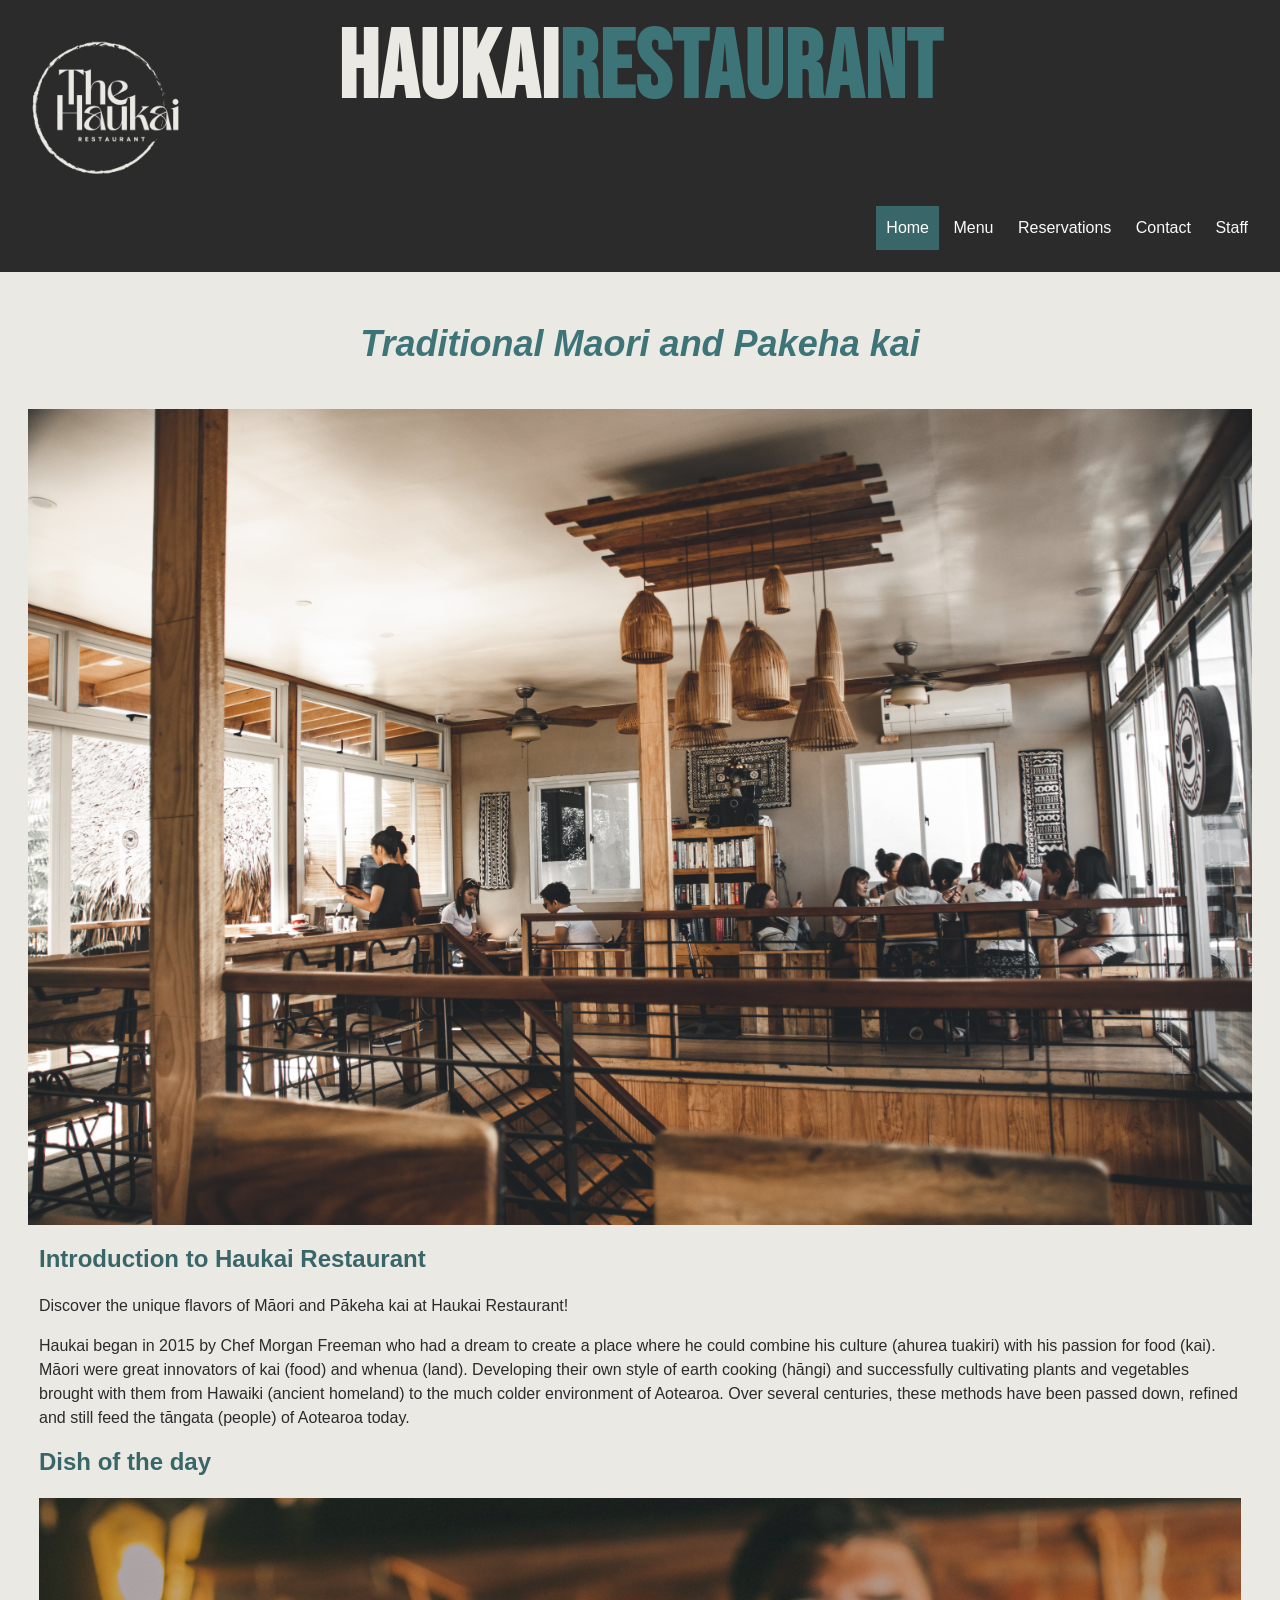
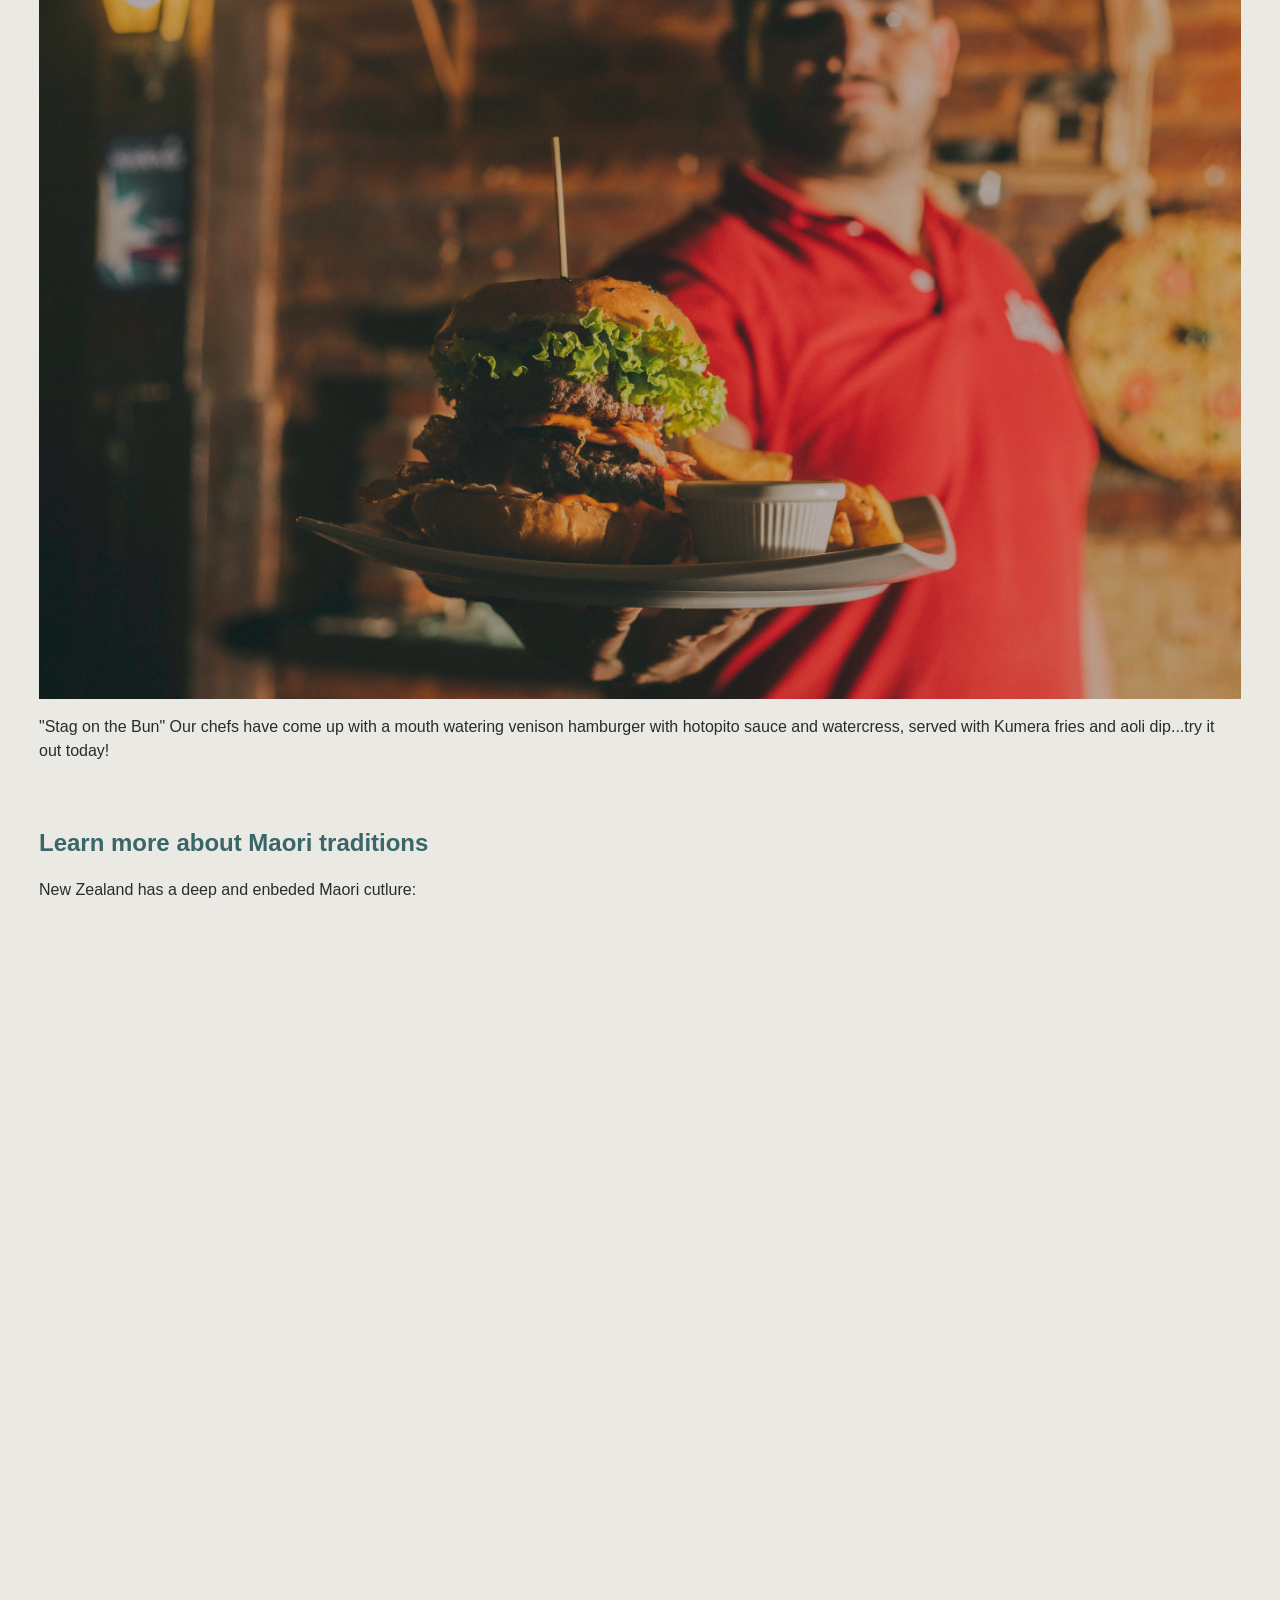
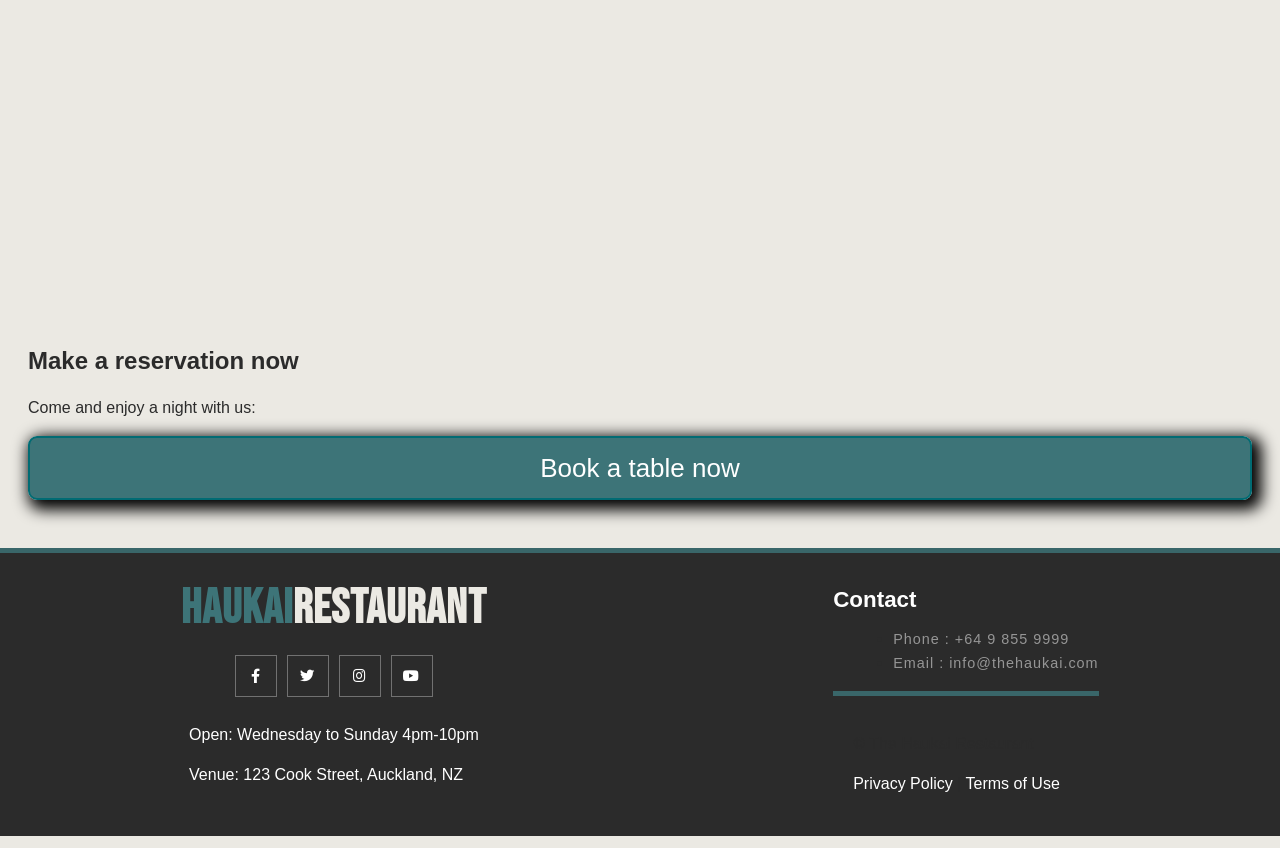
<file: haukai_restaurant_website/index.html>
<!DOCTYPE html>
<html lang="en">


    <head>
        <meta charset="UTF-8">
        <meta name="viewport" content="width=device-width, initial-scale=1.0">
        <title>Welcome to Haukai Restaurant</title>
        <link rel="stylesheet" href="css/styles.css">
        <!--fonts-->
        <link href="https://fonts.googleapis.com/css2?family=Trirong:wght@400;700&family=Poppins:wght@400;700&family=Bebas+Neue&display=swap" rel="stylesheet">
        <!-- footer social -->
        <link rel="stylesheet" href="https://cdnjs.cloudflare.com/ajax/libs/font-awesome/5.15.3/css/all.min.css">
        
    </head>

<header>
   <!--BANNER-->
 <!--logo in text-->
<a href="index.html" class="logo">
  <span>HAUKAI</span>RESTAURANT
</a>

<nav>
 
  <div class="banner">
    <!--images banner-->
    <img src="images/img_logo.png" class="img_logo" alt="Haukai Restaurant logo">
  </div>
  <!--NAVIGATION BAR-->
  <ul>
    <nav class="nav">
        <ul>
            <li><a href="index.html">Home</a></li>
            <li class="current"><a href="menu.html">Menu</a></li>
            <li><a href="reservation.html">Reservations</a></li>
            <li><a href="contact.html">Contact</a></li>
            <li><a href="#menu">Staff</a></li>
            <!-- Add links for other pages -->
        </ul>
    </nav>
  </ul>
</nav>
</header>


<body class="home">
  <div class="wrapper"></div>
  
    <!-- HERO-->

  <!--MAIN BODY OF PAGE-->
  <main>
    <div class="banner">
      <h1>Traditional Maori and Pakeha kai</h1>
    </div>
    <div class="">
      <img src="images/pexels-lawrence-suzara-1581554.jpg"class="img_restaurant" alt="Haukai Restaurant">
    </div>
    <div class="sectionMenu">
    <div class="">
      <div class="col_header">
            <h2>Introduction to Haukai Restaurant</h2>
          </div>
            <p>Discover the unique flavors of Māori and Pākeha kai at Haukai Restaurant!  </p>
            <p>Haukai began in 2015 by Chef Morgan Freeman who had a dream to create a place where he could 
              combine his culture (ahurea tuakiri) with his passion for food (kai). Māori were great innovators of kai (food) 
              and whenua (land). Developing their own style of earth cooking (hāngi) and successfully cultivating 
              plants and vegetables brought with them from Hawaiki (ancient homeland) to the much colder environment 
              of Aotearoa. Over several centuries, these methods have been passed down, refined and still feed the 
              tāngata (people) of Aotearoa today. </p>
    </div>
    <div class="">
      <div class="col_header">
            <h2> Dish of the day</h2>
          </div>
          <img src="images/pexels-edward-eyer-687824.jpg" class="img_featured" alt="Haukai Restaurant featured dish - Hamburger">
          <p>"Stag on the Bun" Our chefs have come up with a mouth watering venison hamburger with hotopito sauce and watercress, served with Kumera fries and aoli dip...try it out today!</p>
      </div>
      <br>
<br>  
     
     <!--embedded video-->
     <div>
      <h2 class="col_header">Learn more about Maori traditions</h2>
      <p> New Zealand has a deep and enbeded Maori cutlure:</p>
      <div class="video-container">
        <iframe width="560" height="315" src="https://www.youtube.com/embed/_kNYZg0YwC8" title="YouTube video player" allow="accelerometer; autoplay; clipboard-write; encrypted-media; gyroscope; picture-in-picture" allowfullscreen></iframe>
      </div>
    </div>
    </div>        
  </main>

      <!--Reservations link-->
      <div class="sectionLink">
        <h2>Make a reservation now</h2>
        <p> Come and enjoy a night with us:</p>
        <div class="myButton">
          <a href="reservation.html">Book a table now</a>
       
      </div>
      </div>

<br>
<br>

 



 <!--FOOTER-->
 <footer>
  <div class="footer-container">
    <!--logo text-container-->
    <div class="footer-logo">
      <a href="#"><span>haukai</span>restaurant</a>
    
      <!--social-->
      <div class="footer-social">
        <a href="#"><i class="fab fa-facebook-f"></i></a>
        <a href="#"><i class="fab fa-twitter"></i></a>
        <a href="#"><i class="fab fa-instagram"></i></a>
        <a href="#"><i class="fab fa-youtube"></i></a>
      </div>
      <div class="footer-bottom">
        <p> Open: Wednesday to Sunday 4pm-10pm</p>
        
        <p> Venue: 123 Cook Street, Auckland, NZ</p>
       </div>
    </div>
    
    
    <!--links-->
    <div class="footer-links">
      <strong>Contact</strong>
      <ul>
        <li><a href="#">Phone : +64 9 855 9999</a></li>
        <li><a href="#">Email : info@thehaukai.com</a></li>
      </ul>
      <div class="subfooter">
        <p>&copy; The Haukai Restaurant</p>
        
        <a href="privacy.html">Privacy Policy</a> |
        <a href="terms.html">Terms of Use</a>
      </div>
      
    </div>
  </div>
</footer>

  
<!-- Reference the external JavaScript file -->
<script src="js/script.js"></script>
   
  
</body>

</html>
</file>
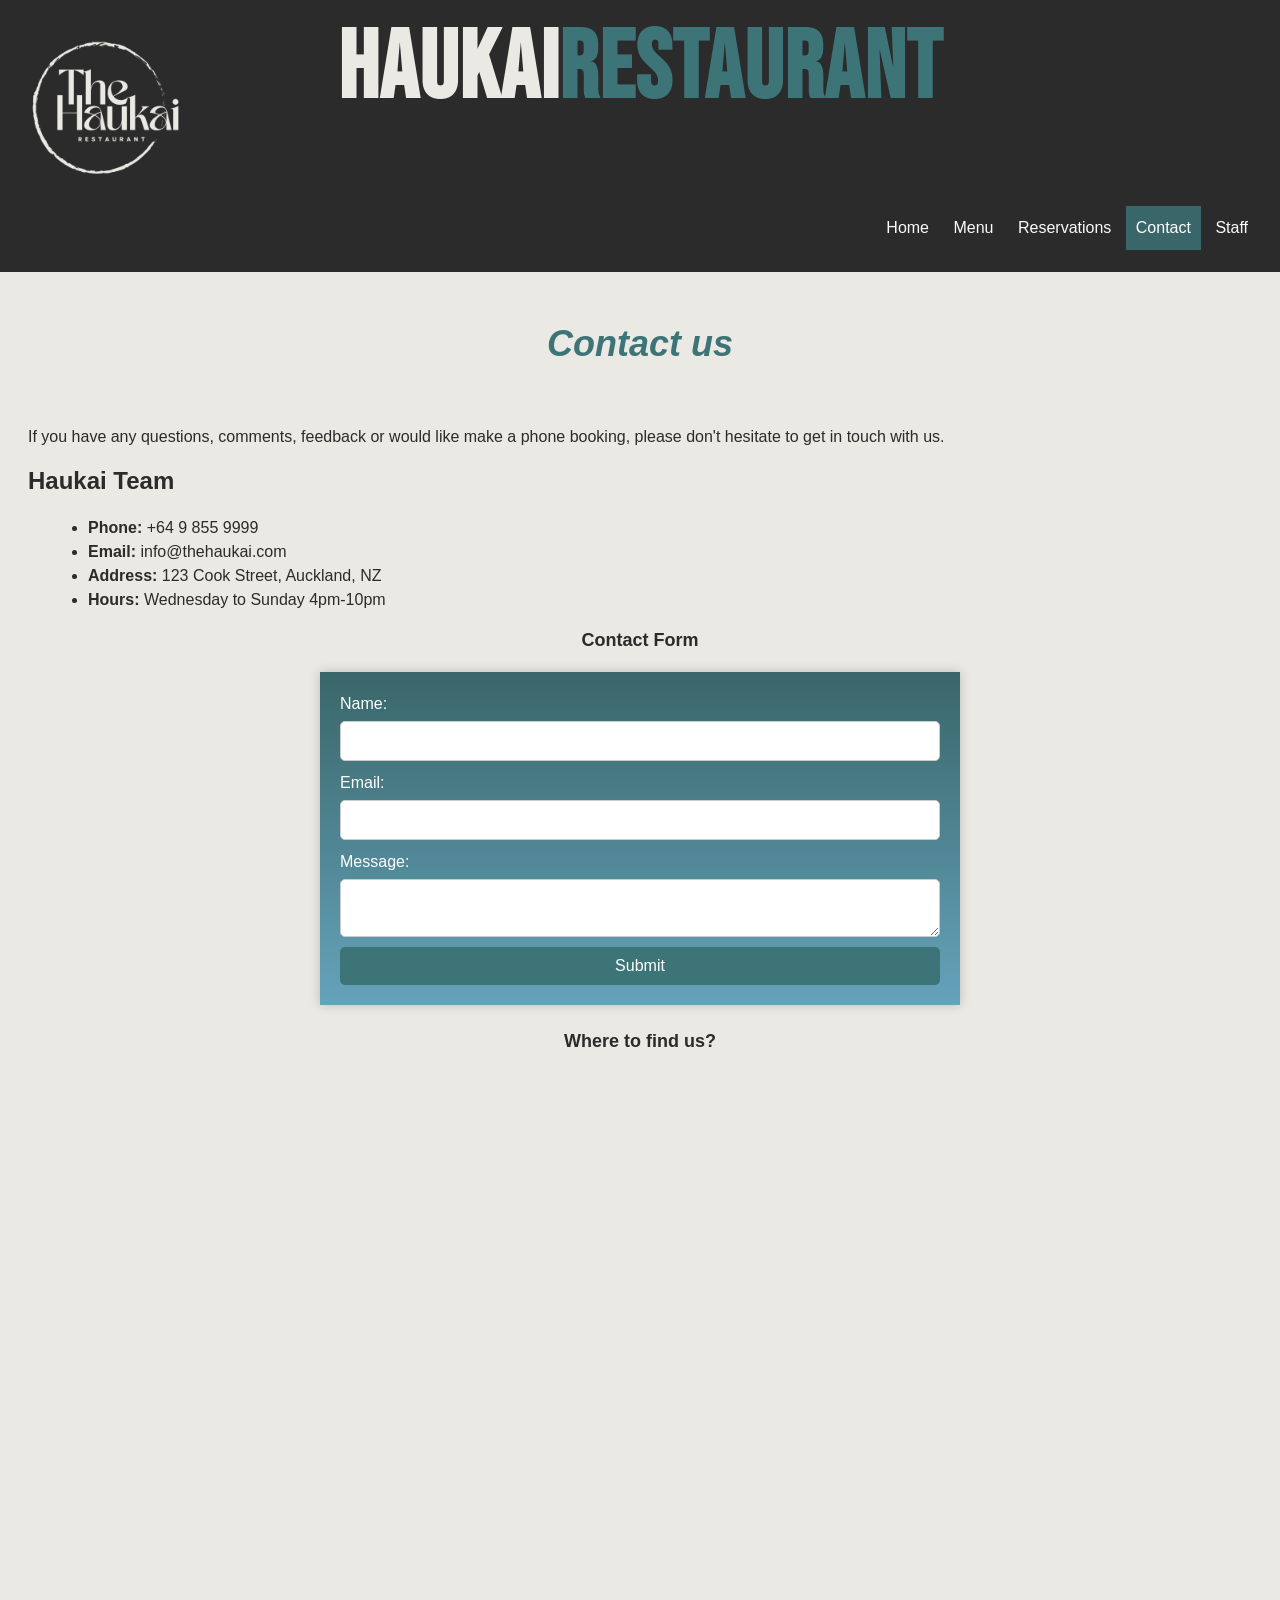
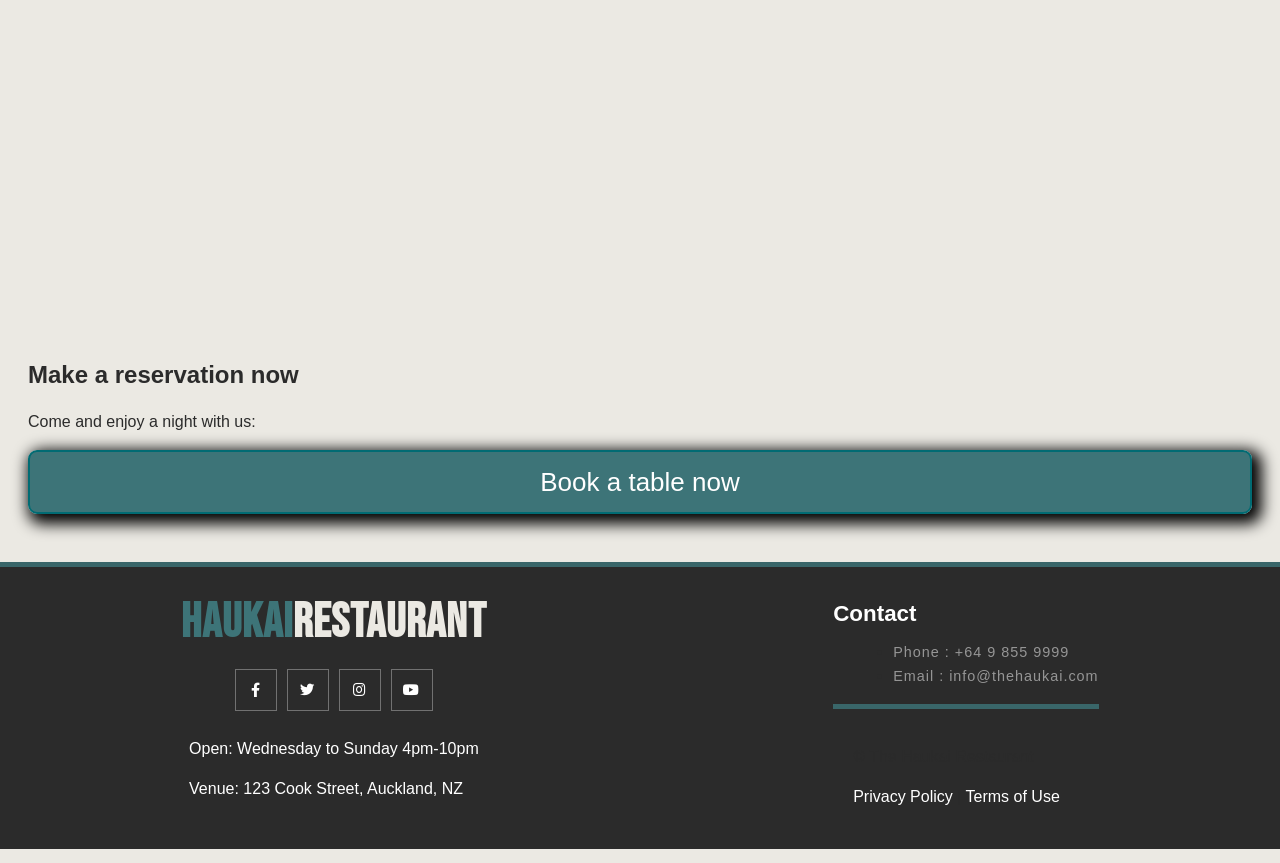
<file: haukai_restaurant_website/contact.html>
<!DOCTYPE html>
<html lang="en">


    <head>
        <meta charset="UTF-8">
        <meta name="viewport" content="width=device-width, initial-scale=1.0">
        <title>Welcome to Haukai Restaurant</title>
        <link rel="stylesheet" href="css/styles.css">
        <!--fonts-->
        <link href="https://fonts.googleapis.com/css2?family=Trirong:wght@400;700&family=Poppins:wght@400;700&family=Bebas+Neue&display=swap" rel="stylesheet">
        <!-- footer social -->
        <link rel="stylesheet" href="https://cdnjs.cloudflare.com/ajax/libs/font-awesome/5.15.3/css/all.min.css">
    </head>

<header>
 <!--logo in text-->
<a href="index.html" class="logo">
  <span>HAUKAI</span>RESTAURANT
</a>

<nav>
 
  <!--banner-->
  <div class="banner">
    <!--images banner-->
    <img src="images/img_logo.png" class="img_logo" alt="Haukai Restaurant logo">
  </div>
  <ul>
    <nav class="nav">
        <ul>
            <li><a href="index.html">Home</a></li>
            <li><a href="menu.html">Menu</a></li>
            <li><a href="reservation.html">Reservations</a></li>
            <li class="current"><a href="contact.html">Contact</a></li>
            <li><a href="#menu">Staff</a></li>
            <!-- Add links for other pages -->
        </ul>
    </nav>
  </ul>
</nav>
</header>
<body>
  <div class="wrapper"></div>
<!-- Home Page Content -->

  
  <!--MAIN BODY OF PAGE-->
  <main>

  <!--main content-->
  <div class="banner text">
    <h1>Contact us</h1>
  </div>
    <p>If you have any questions, comments, feedback or would like make a phone booking, please don't hesitate to get in touch with us. </p>
    <h2>Haukai Team</h2>
    <ul>
      <li><strong>Phone:</strong> +64 9 855 9999</li>
      <li><strong>Email:</strong> info@thehaukai.com</li>
      <li><strong>Address:</strong> 123 Cook Street, Auckland, NZ</li>
      <li><strong>Hours:</strong> Wednesday to Sunday 4pm-10pm</li>
      
    </ul>

    <!--Feedback form--> 
    <h3>Contact Form</h3>
    <div class="form-container">
      <form id="feedback-form" method="POST" onsubmit="showMessage()">
      <label for="name">Name:</label>
      <input type="text" id="name" name="name" required>
      <label for="email">Email:</label>
      <input type="email" id="email" name="email" required>
      <label for="message">Message:</label>
      <textarea id="message" name="message" required></textarea>
      <button type="submit">Submit</button>
    </form>
  </div>
 <br>
  <section>
    <h3>Where to find us?</h3>
    <div class="map-container">
      <iframe src="https://www.google.co.nz/maps/embed?pb=!1m18!1m12!1m3!1d3192.739837994891!2d174.7549444!3d-36.8499625!2m3!1f0!2f0!3f0!3m2!1i1024!2i768!4f13.1!3m3!1m2!1s0x6d0d47ed9db1e4a1%3A0xbac202feef52c9a8!2s123%20Cook%20Street%2C%20Auckland%20CBD%2C%20Auckland%201010!5e0!3m2!1sen!2snz!4v1620952852155!5m2!1sen!2snz" style="border:0; width: 100%; height: 500px;" allowfullscreen="" loading="lazy"></iframe>
    </div>
  </section>
  
  </main>


<!--Reservations link-->
<div class="sectionLink">
  <h2>Make a reservation now</h2>
  <p> Come and enjoy a night with us:</p>
  <div class="myButton">
    <a href="reservation.html">Book a table now</a>
 
</div>
</div>

<br>
<br>
 <!--FOOTER-->
 <footer>
  <div class="footer-container">
    <!--logo text-container-->
    <div class="footer-logo">
      <a href="#"><span>haukai</span>restaurant</a>
    
      <!--social-->
      <div class="footer-social">
        <a href="#"><i class="fab fa-facebook-f"></i></a>
        <a href="#"><i class="fab fa-twitter"></i></a>
        <a href="#"><i class="fab fa-instagram"></i></a>
        <a href="#"><i class="fab fa-youtube"></i></a>
      </div>
      <div class="footer-bottom">
        <p> Open: Wednesday to Sunday 4pm-10pm</p>
        
        <p> Venue: 123 Cook Street, Auckland, NZ</p>
       </div>
    </div>
    
    
    <!--links-->
    <div class="footer-links">
      <strong>Contact</strong>
      <ul>
        <li><a href="#">Phone : +64 9 855 9999</a></li>
        <li><a href="#">Email : info@thehaukai.com</a></li>
      </ul>
      <div class="subfooter">
        <p>&copy; The Haukai Restaurant</p>
        
        <a href="privacy.html">Privacy Policy</a> |
        <a href="terms.html">Terms of Use</a>
      </div>
      
    </div>
  </div>
</footer>

   <!-- Reference the external JavaScript file -->
   <script src="js/script.js"></script>
   
</body>
</html>
</file>
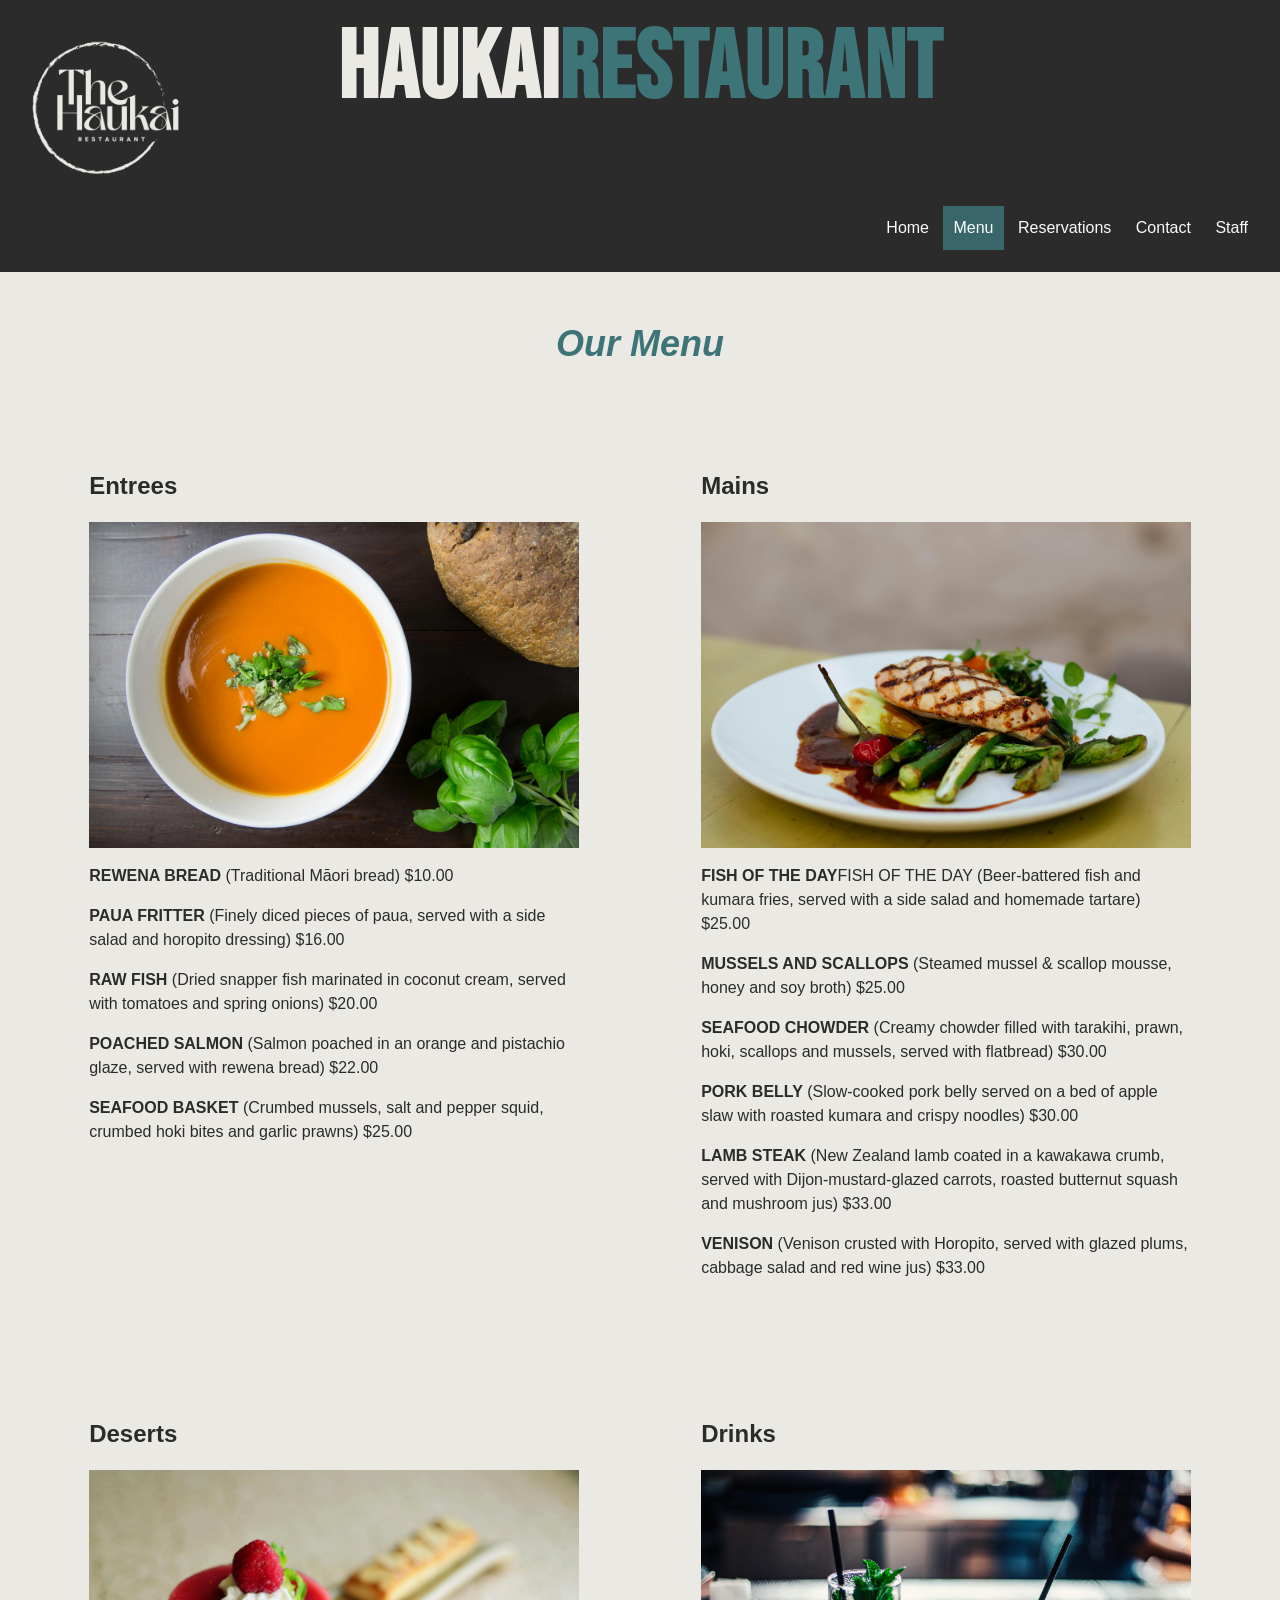
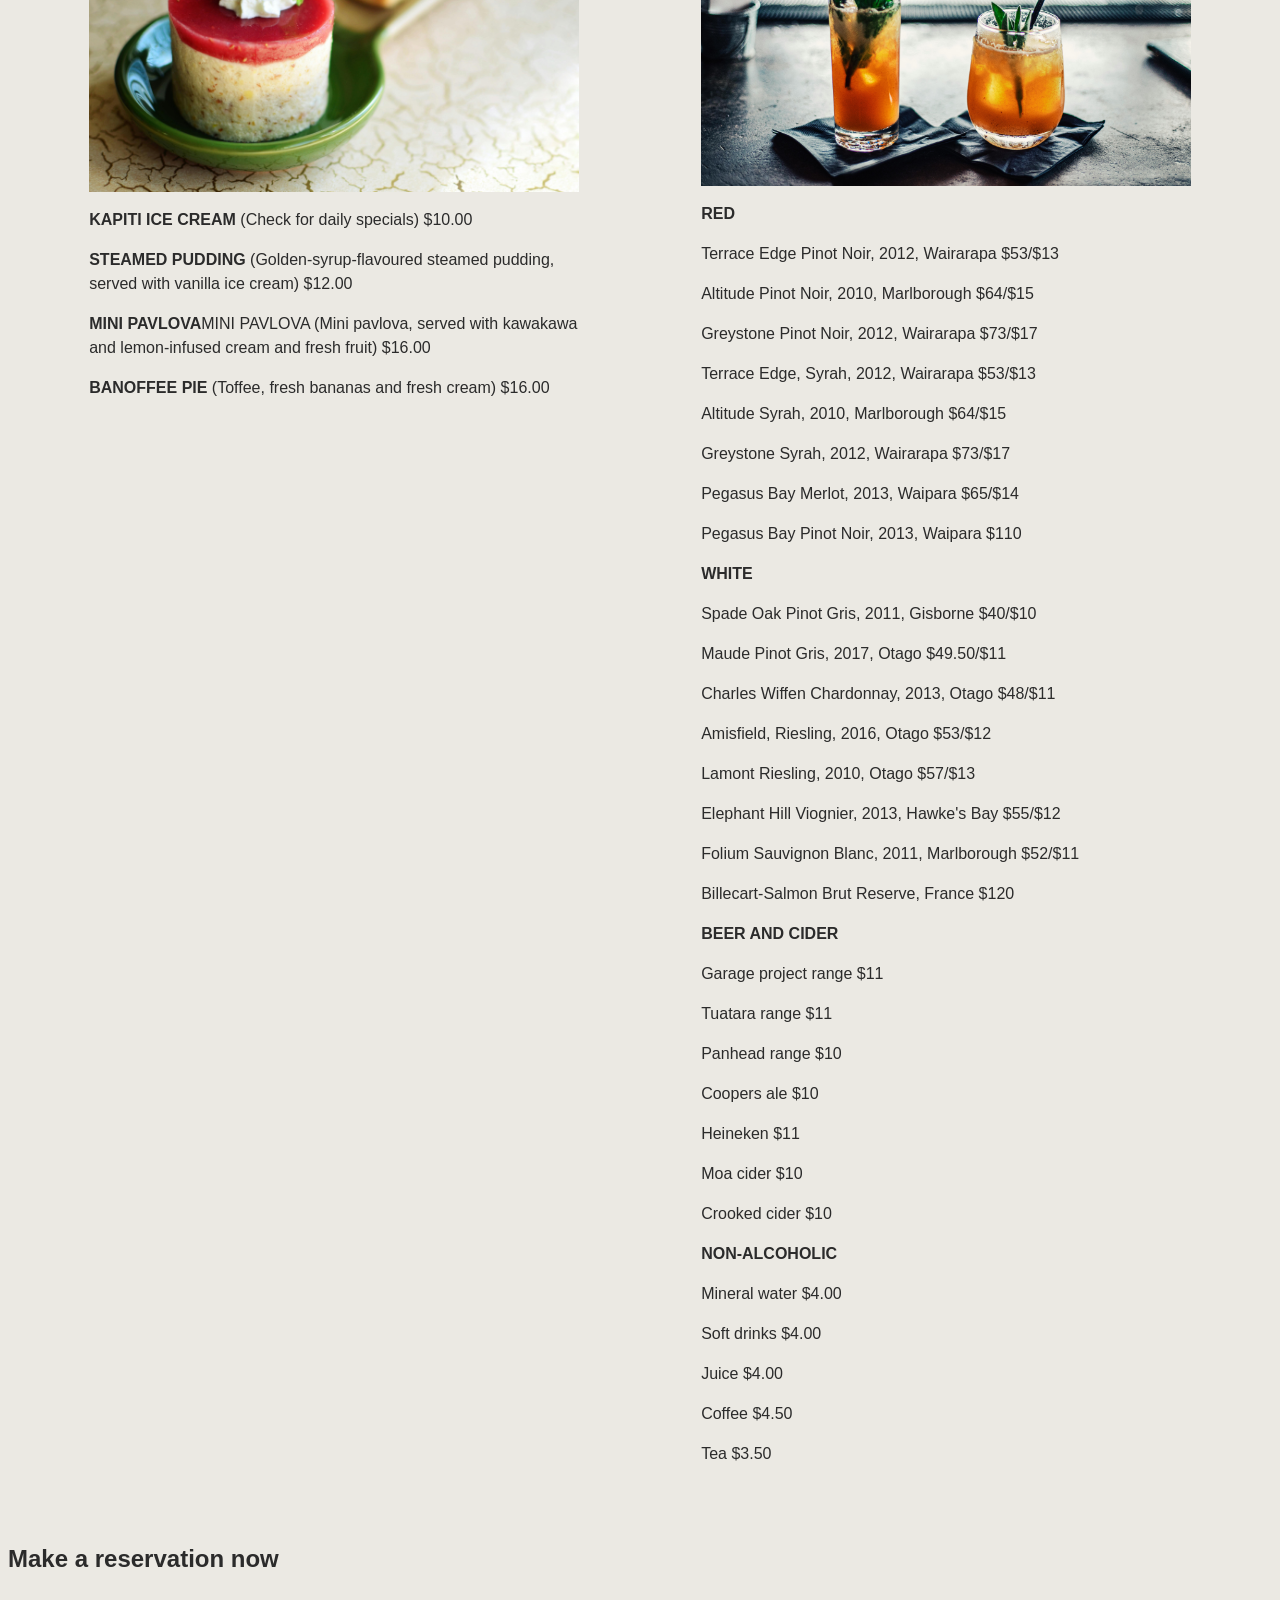
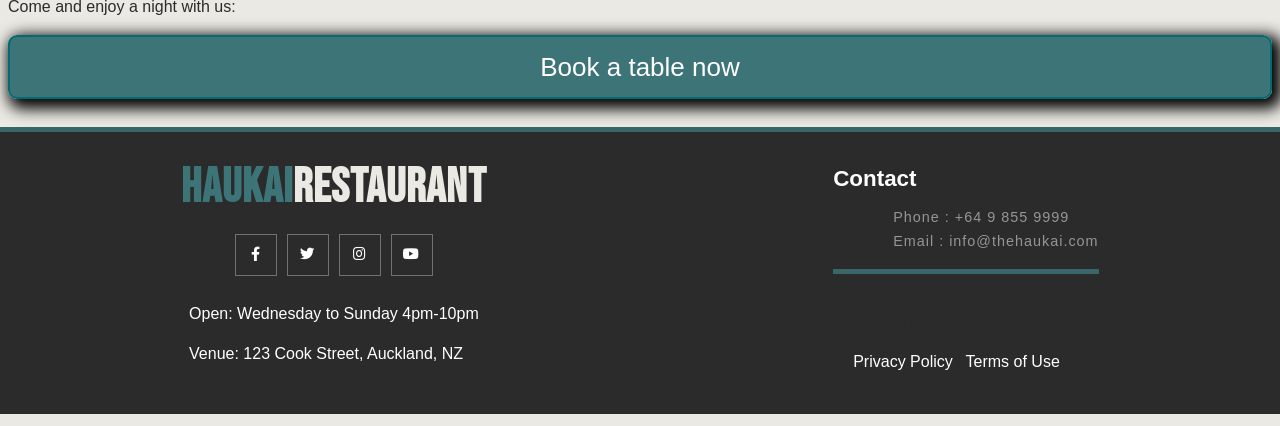
<file: haukai_restaurant_website/menu.html>
<!DOCTYPE html>
<html lang="en">


    <head>
        <meta charset="UTF-8">
        <meta name="viewport" content="width=device-width, initial-scale=1.0">
        <title>Welcome to Haukai Restaurant</title>
        <link rel="stylesheet" href="css/styles.css">
        <!--fonts-->
        <link href="https://fonts.googleapis.com/css2?family=Trirong:wght@400;700&family=Poppins:wght@400;700&family=Bebas+Neue&display=swap" rel="stylesheet">
        <!-- footer social -->
        <link rel="stylesheet" href="https://cdnjs.cloudflare.com/ajax/libs/font-awesome/5.15.3/css/all.min.css">
    </head>

<header>
 <!--logo in text-->
<a href="index.html" class="logo">
  <span>HAUKAI</span>RESTAURANT
</a>

<nav>
 
  <!--banner-->
  <div class="banner">
    <!--images banner-->
    <img src="images/img_logo.png" class="img_logo" alt="Haukai Restaurant logo">
  </div>
  <ul>
    <nav class="nav">
        <ul>
            <li><a href="index.html">Home</a></li>
            <li class="current"><a href="menu.html">Menu</a></li>
            <li><a href="reservation.html">Reservations</a></li>
            <li><a href="contact.html">Contact</a></li>
            <li><a href="#menu">Staff</a></li>
            <!-- Add links for other pages -->
        </ul>
    </nav>
  </ul>
</nav>
</header>


<body class="home">
  <div class="wrapper"></div>
  
    

  <!--MAIN BODY OF PAGE-->
  <main>
   

    <div class="banner">
      <h1>Our Menu</h1>
    </div>
    <section>
    <div class="column">
            <h2>Entrees</h2>
            <p></p>
            <img src="images/pexels-foodie-factor-539451.jpg" class="img_featured" alt="Haukai Restaurant featured dish - Hamburger">
            <p><strong>REWENA BREAD</strong> (Traditional Māori bread) $10.00</p>
            <p><strong>PAUA FRITTER</strong> (Finely diced pieces of paua, served with a side salad and horopito dressing) $16.00</p>
            <p> <strong>RAW FISH</strong> (Dried snapper fish marinated in coconut cream, served with tomatoes and spring onions) $20.00</p>
            <p> <strong>POACHED SALMON</strong> (Salmon poached in an orange and pistachio glaze, served with rewena bread) $22.00</p>
            <p><strong>SEAFOOD BASKET</strong> (Crumbed mussels, salt and pepper squid, crumbed hoki bites and garlic prawns) $25.00</p>
      </div>
    <div class="column">
            <h2>Mains</h2>
            <p> </p>
            <img src="images/pexels-valeria-boltneva-1247677.jpg" class="img_featured" alt="Haukai Restaurant featured dish - Hamburger">
            <p><strong>FISH OF THE DAY</strong>FISH OF THE DAY (Beer-battered fish and kumara fries, served with a side salad and homemade tartare) $25.00</p>
              <p><strong>MUSSELS AND SCALLOPS</strong> (Steamed mussel & scallop mousse, honey and soy broth) $25.00</p>
              <p><strong>SEAFOOD CHOWDER</strong> (Creamy chowder filled with tarakihi, prawn, hoki, scallops and mussels, served with flatbread) $30.00</p>
              <p><strong>PORK BELLY</strong> (Slow-cooked pork belly served on a bed of apple slaw with roasted kumara and crispy noodles) $30.00</p>
              <p> <strong>LAMB STEAK</strong> (New Zealand lamb coated in a kawakawa crumb, served with Dijon-mustard-glazed carrots, roasted butternut
              squash and mushroom jus) $33.00</p>
              <p> <strong>VENISON</strong> (Venison crusted with Horopito, served with glazed plums, cabbage salad and red wine jus) $33.00</p>
      </div>
    </section>
    </main>
    <main>
        <div class="column">
            <h2>Deserts</h2>
            <p></p>
            <img src="images/pexels-na-urchin-2377173.jpg" class="img_featured" alt="Haukai Restaurant featured dish - Hamburger">
            <p><strong>KAPITI ICE CREAM</strong> (Check for daily specials) $10.00</p>
            <p><strong>STEAMED PUDDING </strong>(Golden-syrup-flavoured steamed pudding, served with vanilla ice cream) $12.00</p>
            <p><strong>MINI PAVLOVA</strong>MINI PAVLOVA (Mini pavlova, served with kawakawa and lemon-infused cream and fresh fruit) $16.00</p>
            <p><strong>BANOFFEE PIE</strong> (Toffee, fresh bananas and fresh cream) $16.00</p>
        </div>
        <div class="column">
          <h2> Drinks</h2>
          <p></p>
          <img src="images/pexels-on-shot-2789328.jpg" class="img_featured" alt="Haukai Restaurant featured dish - Hamburger">
          <p><strong>RED</strong></p>
            <p>Terrace Edge Pinot Noir, 2012, Wairarapa $53/$13</p>
            <p>Altitude Pinot Noir, 2010, Marlborough $64/$15</p>
            <p>Greystone Pinot Noir, 2012, Wairarapa $73/$17</p>
            <p>Terrace Edge, Syrah, 2012, Wairarapa $53/$13</p>
            <p>Altitude Syrah, 2010, Marlborough $64/$15</p>
            <p>Greystone Syrah, 2012, Wairarapa $73/$17</p>
            <p>Pegasus Bay Merlot, 2013, Waipara $65/$14</p>
            <p>Pegasus Bay Pinot Noir, 2013, Waipara $110</p>
            <p><strong>WHITE</strong></p>
            <p>Spade Oak Pinot Gris, 2011, Gisborne $40/$10</p>
            <p>Maude Pinot Gris, 2017, Otago $49.50/$11</p>
            <p>Charles Wiffen Chardonnay, 2013, Otago $48/$11</p>
            <p>Amisfield, Riesling, 2016, Otago $53/$12</p>
            <p>Lamont Riesling, 2010, Otago $57/$13</p>
            <p>Elephant Hill Viognier, 2013, Hawke's Bay $55/$12</p>
            <p>Folium Sauvignon Blanc, 2011, Marlborough $52/$11</p>
            <p>Billecart-Salmon Brut Reserve, France $120</p>
            <p><strong>BEER AND CIDER</strong></p>
            <p>Garage project range $11</p>
            <p>Tuatara range $11</p>
            <p>Panhead range $10</p>
            <p>Coopers ale $10</p>
            <p>Heineken $11</p>
            <p>Moa cider $10</p>
            <p>Crooked cider $10</p>
            <p><strong>NON-ALCOHOLIC</strong></p>
            <p>Mineral water $4.00</p>
            <p>Soft drinks $4.00</p>
            <p>Juice $4.00</p>
            <p>Coffee $4.50</p>
            <p>Tea $3.50</p>
        </div>
        
      </main>
<br>
<br>
      <!--Reservations link-->
      <div class="section-nadia">
        <h2>Make a reservation now</h2>
        </div>
        <div class="section-nadia"></div>
        <p> Come and enjoy a night with us:</p>
        <div class="myButton">
          <a href="reservation.html">Book a table now</a>
        </div>
      </div>

      
    </div>
<br>
<br>



  <!--FOOTER-->
  <footer>
    <div class="footer-container">
      <!--logo text-container-->
      <div class="footer-logo">
        <a href="#"><span>haukai</span>restaurant</a>
      
        <!--social-->
        <div class="footer-social">
          <a href="#"><i class="fab fa-facebook-f"></i></a>
          <a href="#"><i class="fab fa-twitter"></i></a>
          <a href="#"><i class="fab fa-instagram"></i></a>
          <a href="#"><i class="fab fa-youtube"></i></a>
        </div>
        <div class="footer-bottom">
          <p> Open: Wednesday to Sunday 4pm-10pm</p>
          
          <p> Venue: 123 Cook Street, Auckland, NZ</p>
         </div>
      </div>
      
      
      <!--links-->
      <div class="footer-links">
        <strong>Contact</strong>
        <ul>
          <li><a href="#">Phone : +64 9 855 9999</a></li>
          <li><a href="#">Email : info@thehaukai.com</a></li>
        </ul>
        <div class="subfooter">
          <p>&copy; The Haukai Restaurant</p>
          
          <a href="privacy.html">Privacy Policy</a> |
          <a href="terms.html">Terms of Use</a>
        </div>
        
      </div>
    </div>
  </footer>

  
   <!-- Reference the external JavaScript file -->
   <script src="js/script.js"></script>
   
</body>

</html>
</file>
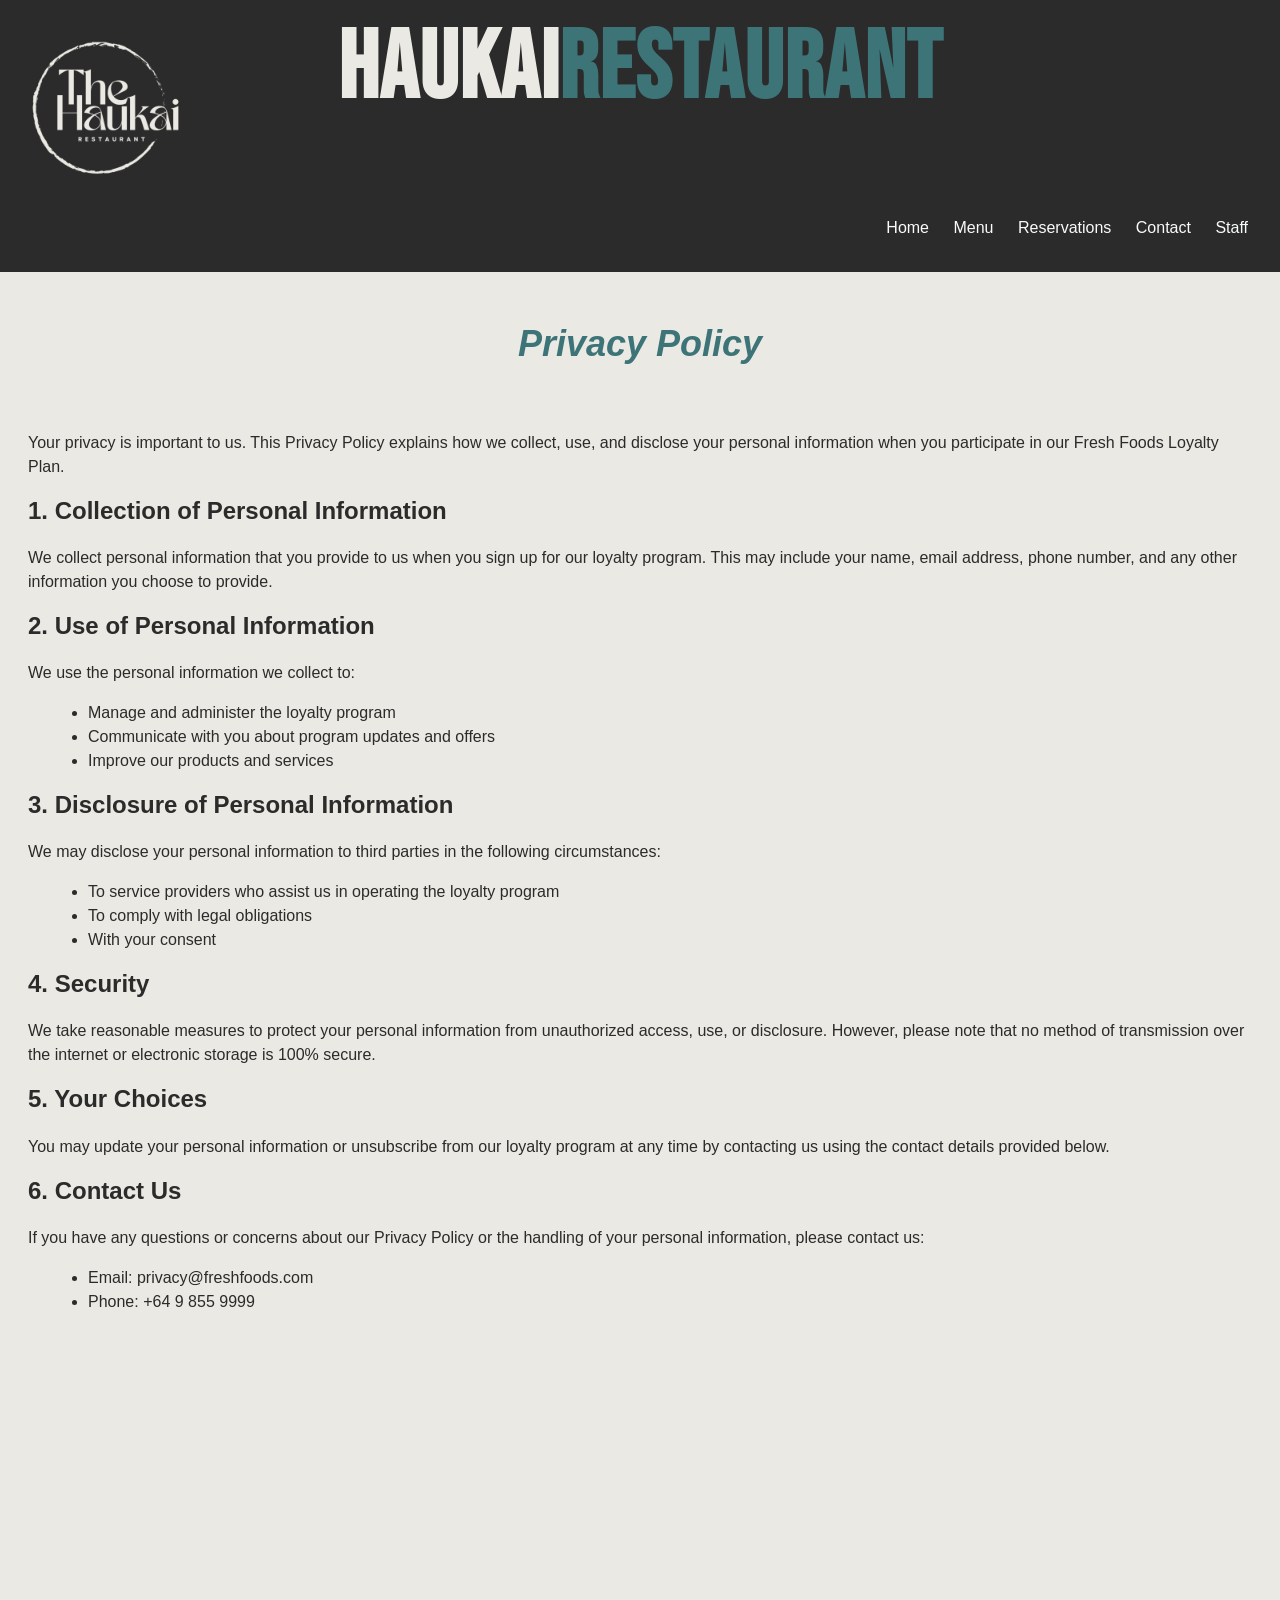
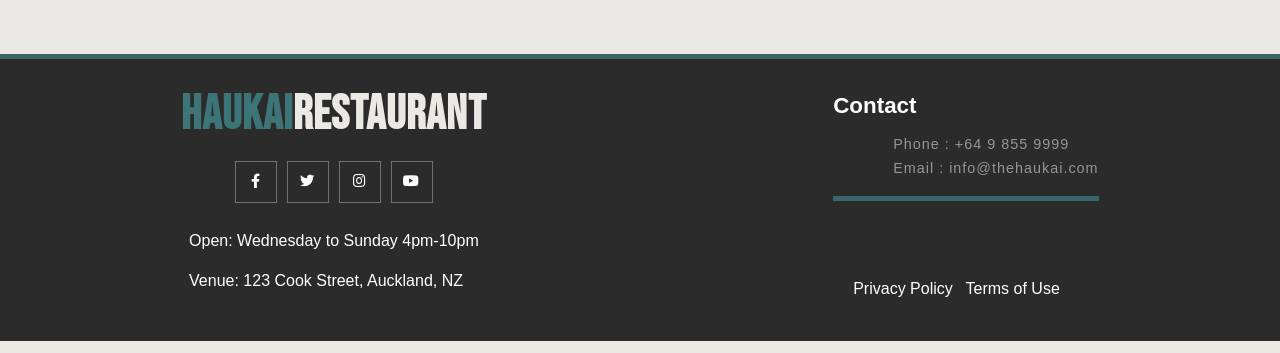
<file: haukai_restaurant_website/privacy.html>
<!DOCTYPE html>
<html lang="en">


    <head>
        <meta charset="UTF-8">
        <meta name="viewport" content="width=device-width, initial-scale=1.0">
        <title>Welcome to Haukai Restaurant</title>
        <link rel="stylesheet" href="css/styles.css">
        <!--fonts-->
        <link href="https://fonts.googleapis.com/css2?family=Trirong:wght@400;700&family=Poppins:wght@400;700&family=Bebas+Neue&display=swap" rel="stylesheet">
        <!-- footer social -->
        <link rel="stylesheet" href="https://cdnjs.cloudflare.com/ajax/libs/font-awesome/5.15.3/css/all.min.css">
    </head>
<!-- Home Page Content -->
<header>
 <!--logo in text-->
<a href="index.html" class="logo">
  <span>HAUKAI</span>RESTAURANT
</a>

<nav>
 
  <!--banner-->
  <div class="banner">
    <!--images banner-->
    <img src="images/img_logo.png" class="img_logo" alt="Haukai Restaurant logo">
  </div>
  <ul>
    <nav class="nav">
        <ul>
            <li><a href="index.html">Home</a></li>
            <li><a href="menu.html">Menu</a></li>
            <li><a href="reservation.html">Reservations</a></li>
            <li><a href="contact.html">Contact</a></li>
            <li><a href="#menu">Staff</a></li>
            <!-- Add links for other pages -->
        </ul>
    </nav>
  </ul>
</nav>
</header>

<body>
  <!--MAIN BODY OF PAGE-->
  <main>
    <section>
        <div class="banner text">
      <h1>Privacy Policy</h1>
    </div>
      <p>Your privacy is important to us. This Privacy Policy explains how we collect, use, and disclose your personal information when you participate in our Fresh Foods Loyalty Plan.</p>

      <h2>1. Collection of Personal Information</h2>
      <p>We collect personal information that you provide to us when you sign up for our loyalty program. This may include your name, email address, phone number, and any other information you choose to provide.</p>

      <h2>2. Use of Personal Information</h2>
      <p>We use the personal information we collect to:</p>
      <ul>
        <li>Manage and administer the loyalty program</li>
        <li>Communicate with you about program updates and offers</li>
        <li>Improve our products and services</li>
      </ul>

      <h2>3. Disclosure of Personal Information</h2>
      <p>We may disclose your personal information to third parties in the following circumstances:</p>
      <ul>
        <li>To service providers who assist us in operating the loyalty program</li>
        <li>To comply with legal obligations</li>
        <li>With your consent</li>
      </ul>

      <h2>4. Security</h2>
      <p>We take reasonable measures to protect your personal information from unauthorized access, use, or disclosure. However, please note that no method of transmission over the internet or electronic storage is 100% secure.</p>

      <h2>5. Your Choices</h2>
      <p>You may update your personal information or unsubscribe from our loyalty program at any time by contacting us using the contact details provided below.</p>

      <h2>6. Contact Us</h2>
      <p>If you have any questions or concerns about our Privacy Policy or the handling of your personal information, please contact us:</p>
      <ul>
        <li>Email: privacy@freshfoods.com</li>
        <li>Phone: +64 9 855 9999</li>
      </ul>
    </section>
  </main>
  
 <!--FOOTER-->
 <footer>
  <div class="footer-container">
    <!--logo text-container-->
    <div class="footer-logo">
      <a href="#"><span>haukai</span>restaurant</a>
    
      <!--social-->
      <div class="footer-social">
        <a href="#"><i class="fab fa-facebook-f"></i></a>
        <a href="#"><i class="fab fa-twitter"></i></a>
        <a href="#"><i class="fab fa-instagram"></i></a>
        <a href="#"><i class="fab fa-youtube"></i></a>
      </div>
      <div class="footer-bottom">
        <p> Open: Wednesday to Sunday 4pm-10pm</p>
        
        <p> Venue: 123 Cook Street, Auckland, NZ</p>
       </div>
    </div>
    
    
    <!--links-->
    <div class="footer-links">
      <strong>Contact</strong>
      <ul>
        <li><a href="#">Phone : +64 9 855 9999</a></li>
        <li><a href="#">Email : info@thehaukai.com</a></li>
      </ul>
      <div class="subfooter">
        <p>&copy; The Haukai Restaurant</p>
        
        <a href="privacy.html">Privacy Policy</a> |
        <a href="terms.html">Terms of Use</a>
      </div>
      
    </div>
  </div>
</footer>

<!-- Reference the external JavaScript file -->
<script src="js/script.js"></script>
   
  </body>
  
  </html>
</file>
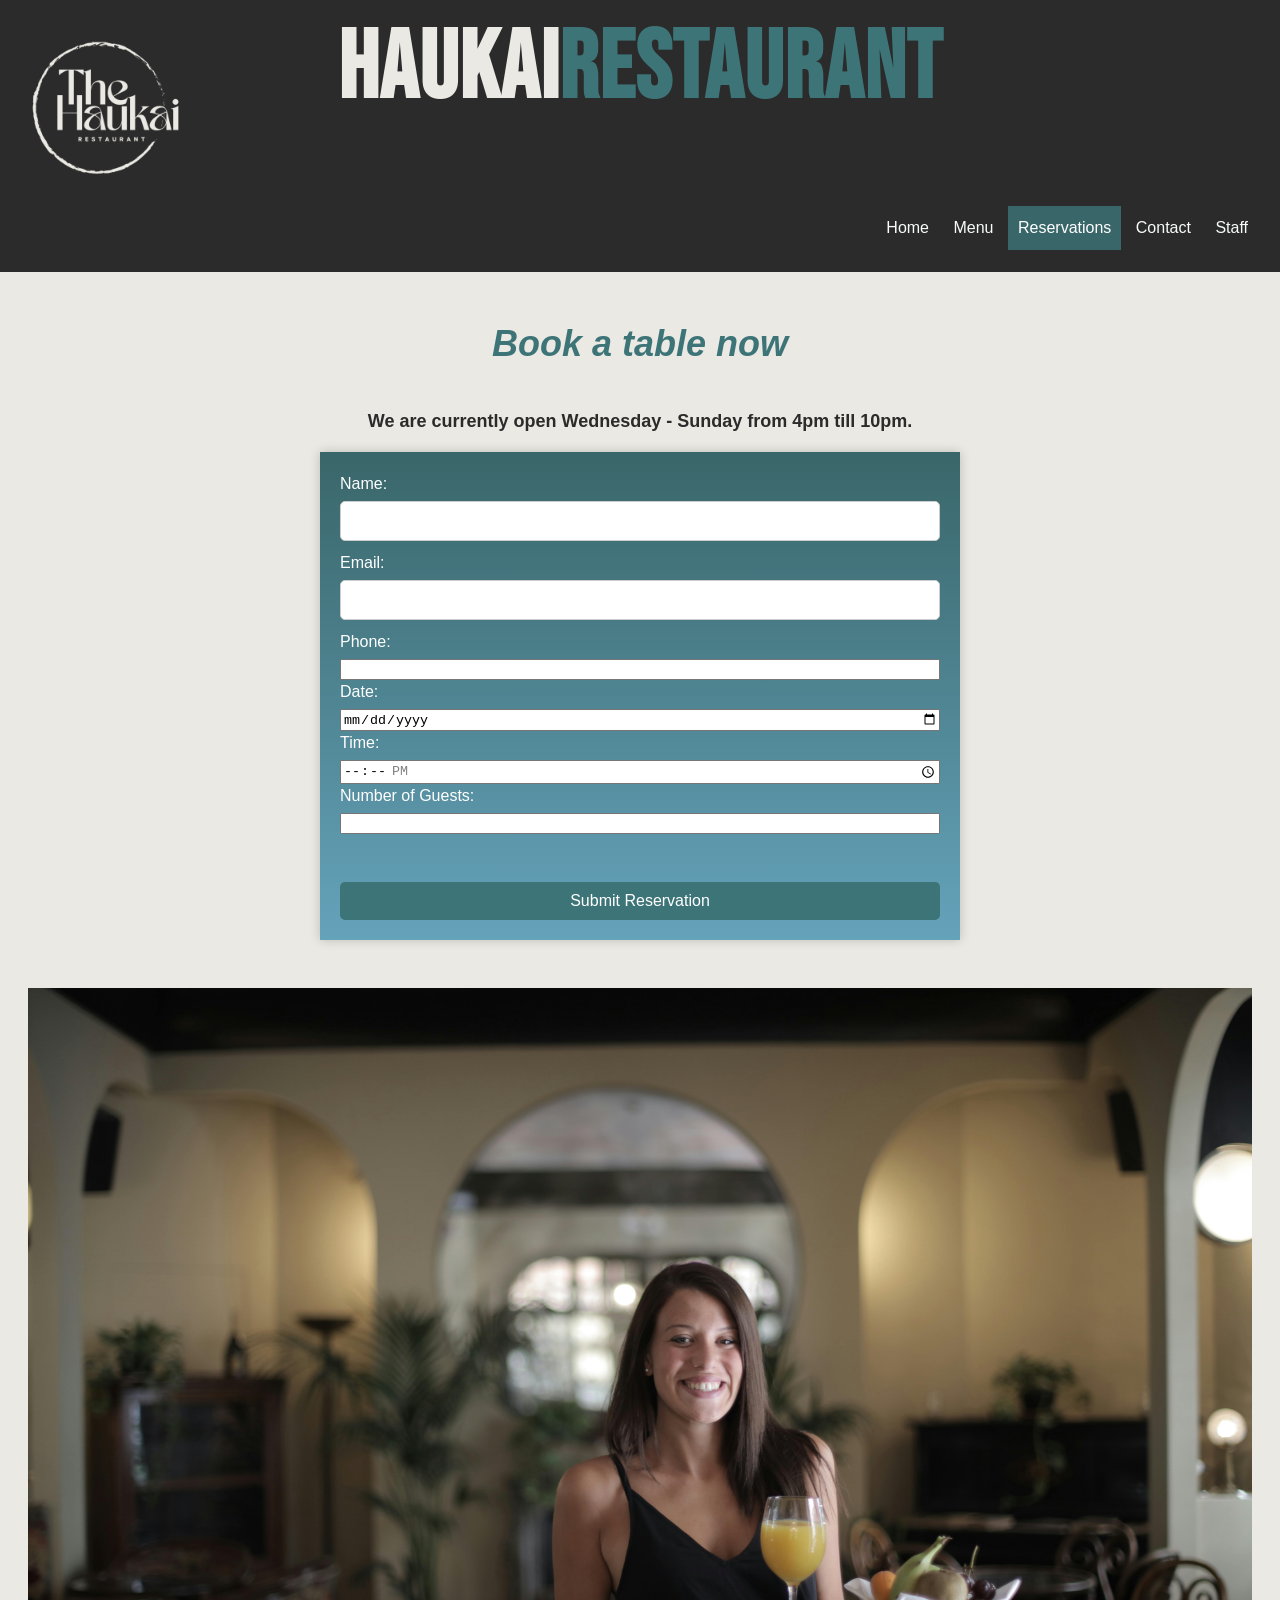
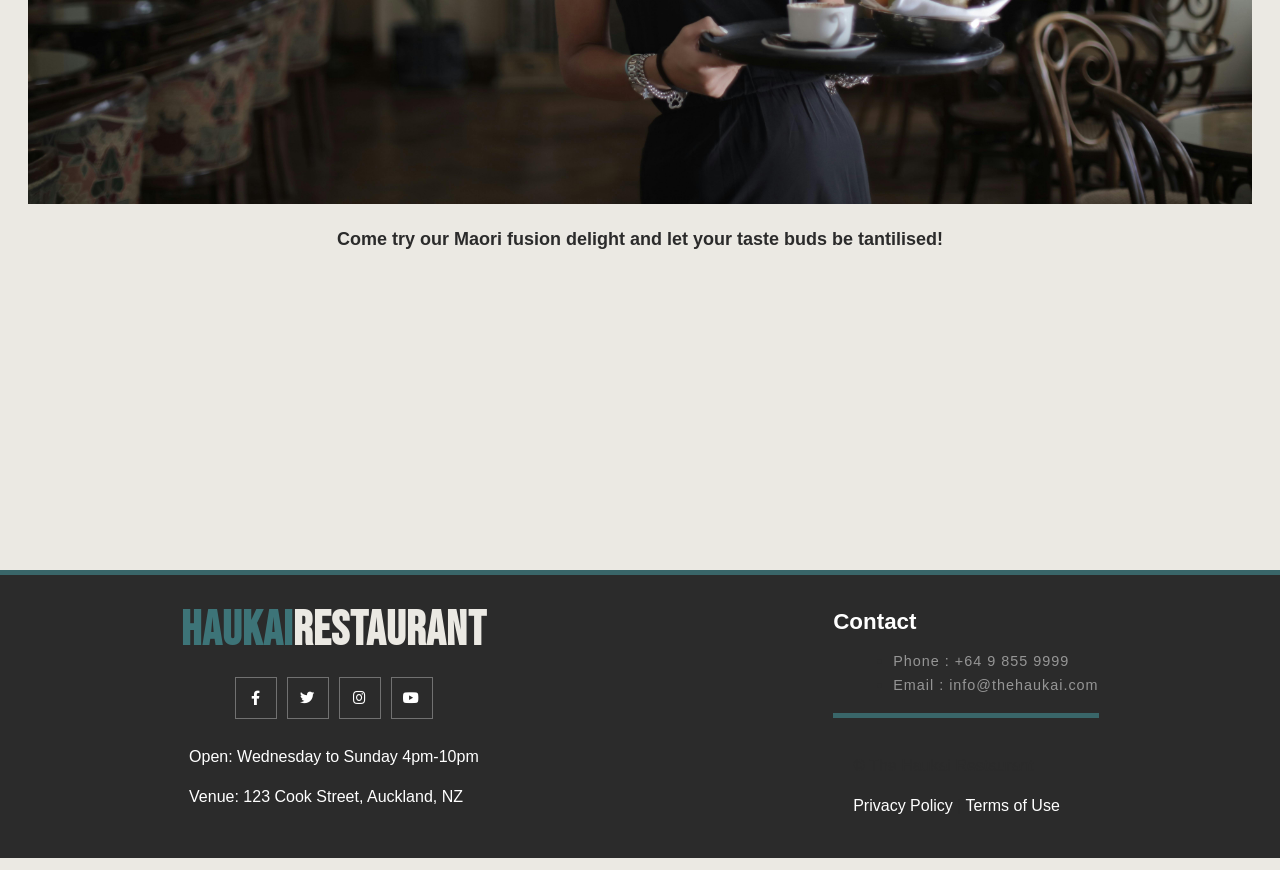
<file: haukai_restaurant_website/reservation.html>
<!DOCTYPE html>
<html lang="en">


    <head>
        <meta charset="UTF-8">
        <meta name="viewport" content="width=device-width, initial-scale=1.0">
        <title>Welcome to Haukai Restaurant</title>
        <link rel="stylesheet" href="css/styles.css">
        <!--fonts-->
        <link href="https://fonts.googleapis.com/css2?family=Trirong:wght@400;700&family=Poppins:wght@400;700&family=Bebas+Neue&display=swap" rel="stylesheet">
        <!-- footer social -->
        <link rel="stylesheet" href="https://cdnjs.cloudflare.com/ajax/libs/font-awesome/5.15.3/css/all.min.css">
        
    </head>

<header>
   <!--BANNER-->
 <!--logo in text-->
<a href="index.html" class="logo">
  <span>HAUKAI</span>RESTAURANT
</a>

<nav>
 
  <div class="banner">
    <!--images banner-->
    <img src="images/img_logo.png" class="img_logo" alt="Haukai Restaurant logo">
  </div>
  <!--NAVIGATION BAR-->
  <ul>
    <nav class="nav">
        <ul>
            <li><a href="index.html">Home</a></li>
            <li ><a href="menu.html">Menu</a></li>
            <li class="current"><a href="reservation.html">Reservations</a></li>
            <li><a href="contact.html">Contact</a></li>
            <li><a href="#menu">Staff</a></li>
            <!-- Add links for other pages -->
        </ul>
    </nav>
  </ul>
</nav>
</header>


<body class="home">
  <div class="wrapper"></div>
  
    <!-- HERO-->

  <!--MAIN BODY OF PAGE-->
  <main>
   <!-- Banner -->
   <div class="banner text">
    <h1>Book a table now</h1>
</div>
<div> <h3> We are currently open Wednesday - Sunday from 4pm till 10pm.</h3></p></div>

<!-- Reservation Form -->
<div class="form-container">
    <form id="reservations-form" method="POST" onsubmit="showReservationMessage()">
        <label for="name">Name:</label>
        <input type="text" id="name" name="name" required>

        <label for="email">Email:</label>
        <input type="email" id="email" name="email" required>

        <label for="phone">Phone:</label>
        <input type="tel" id="phone" pattern="[0-9]+" required>

        <label for="date">Date:</label>
        <input type="date" id="date" name="date" min="2024-01-18" max="2024-12-31" required>

        <label for="time">Time:</label>
        <input type="time" id="time" name="time" min="16:00" max="22:00" required>

        <label for="guests">Number of Guests:</label>
        <input type="number" id="guests" name="guests" min="1" required>
        <br>
        <br>
        <button type="submit">Submit Reservation</button>
    </form>
</div>
<br>
<br>

<div class="">
  <img src="images/pexels-andrea-piacquadio-3770096.jpg"class="img_restaurant" alt="Haukai Restaurant">
</div>
<p><h3> Come try our Maori fusion delight and let your taste buds be tantilised!</h3></p>
</main>

  <!--FOOTER-->
  <footer>
    <div class="footer-container">
      <!--logo text-container-->
      <div class="footer-logo">
        <a href="#"><span>haukai</span>restaurant</a>
      
        <!--social-->
        <div class="footer-social">
          <a href="#"><i class="fab fa-facebook-f"></i></a>
          <a href="#"><i class="fab fa-twitter"></i></a>
          <a href="#"><i class="fab fa-instagram"></i></a>
          <a href="#"><i class="fab fa-youtube"></i></a>
        </div>
        <div class="footer-bottom">
          <p> Open: Wednesday to Sunday 4pm-10pm</p>
          
          <p> Venue: 123 Cook Street, Auckland, NZ</p>
         </div>
      </div>
      
      
      <!--links-->
      <div class="footer-links">
        <strong>Contact</strong>
        <ul>
          <li><a href="#">Phone : +64 9 855 9999</a></li>
          <li><a href="#">Email : info@thehaukai.com</a></li>
        </ul>
        <div class="subfooter">
          <p>&copy; The Haukai Restaurant</p>
          
          <a href="privacy.html">Privacy Policy</a> |
          <a href="terms.html">Terms of Use</a>
        </div>
        
      </div>
    </div>
  </footer>

  
<!-- Reference the external JavaScript file -->
<script src="js/script.js"></script>
   
  
</body>

</html>
</file>
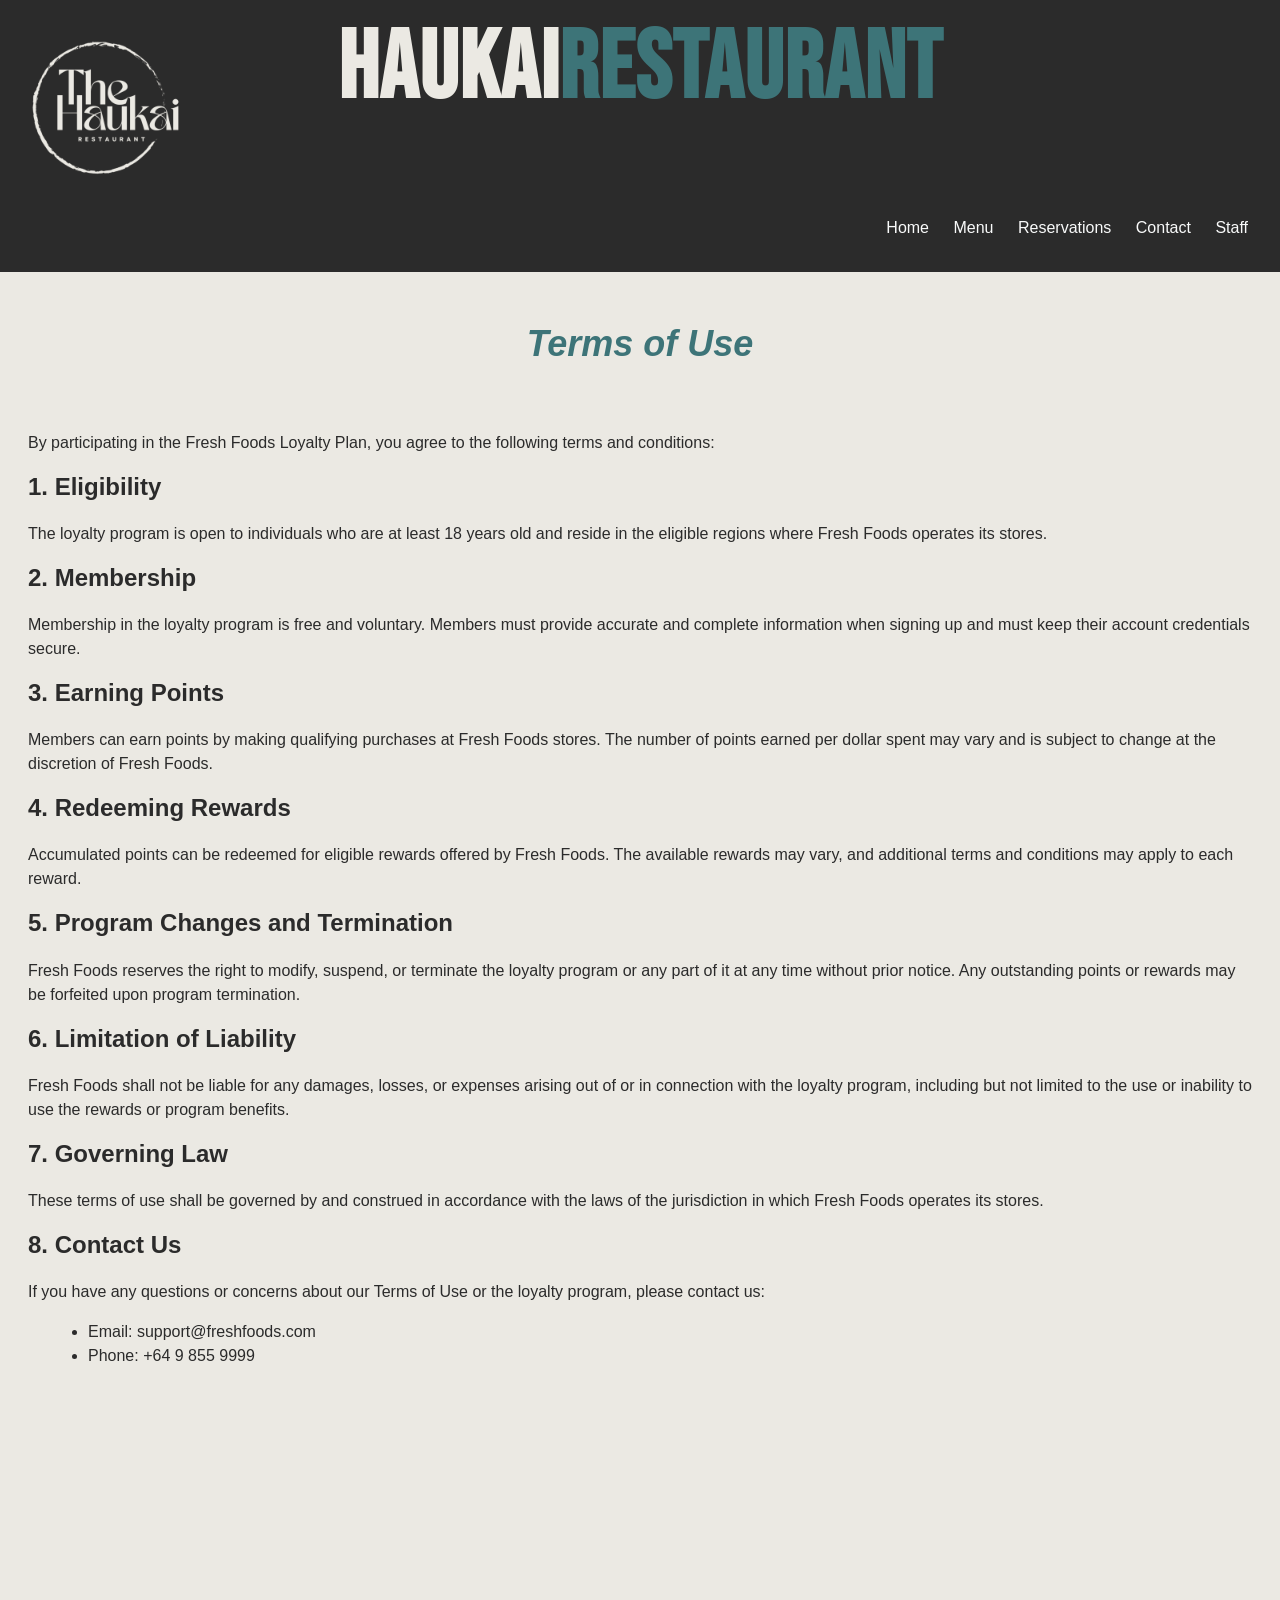
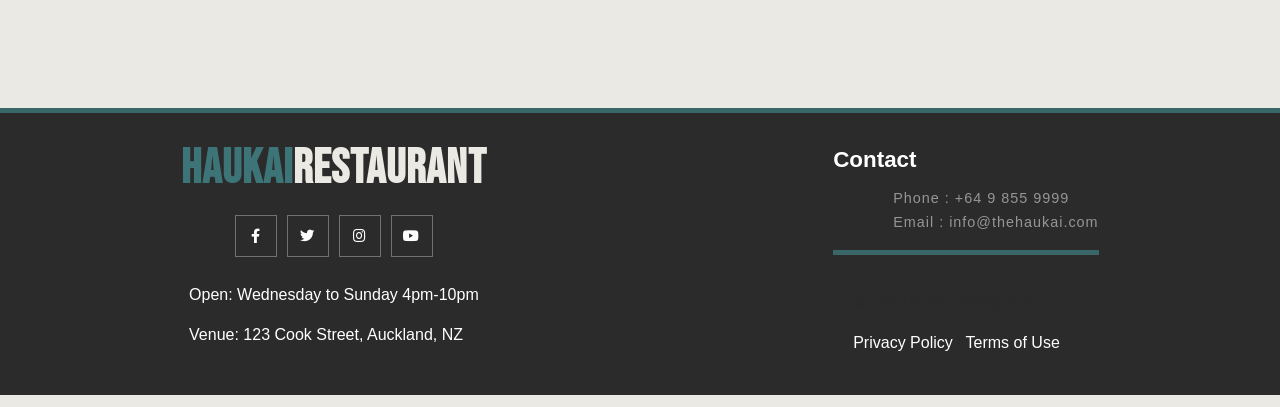
<file: haukai_restaurant_website/terms.html>
<!DOCTYPE html>
<html lang="en">


    <head>
        <meta charset="UTF-8">
        <meta name="viewport" content="width=device-width, initial-scale=1.0">
        <title>Welcome to Haukai Restaurant</title>
        <link rel="stylesheet" href="css/styles.css">
        <!--fonts-->
        <link href="https://fonts.googleapis.com/css2?family=Trirong:wght@400;700&family=Poppins:wght@400;700&family=Bebas+Neue&display=swap" rel="stylesheet">
        <!-- footer social -->
        <link rel="stylesheet" href="https://cdnjs.cloudflare.com/ajax/libs/font-awesome/5.15.3/css/all.min.css">
    </head>
<!-- Home Page Content -->
<header>
 <!--logo in text-->
<a href="index.html" class="logo">
  <span>HAUKAI</span>RESTAURANT
</a>

<nav>
 
  <!--banner-->
  <div class="banner">
    <!--images banner-->
    <img src="images/img_logo.png" class="img_logo" alt="Haukai Restaurant logo">
  </div>
  <ul>
    <nav class="nav">
        <ul>
            <li><a href="index.html">Home</a></li>
            <li><a href="menu.html">Menu</a></li>
            <li><a href="reservation.html">Reservations</a></li>
            <li><a href="contact.html">Contact</a></li>
            <li><a href="#menu">Staff</a></li>
            <!-- Add links for other pages -->
        </ul>
    </nav>
  </ul>
</nav>
</header>

<body>
  <!--MAIN BODY OF PAGE-->
  <main>
    <section>
      <div class="banner text">
        <h1>Terms of Use</h1>
      </div>
    
    <p>By participating in the Fresh Foods Loyalty Plan, you agree to the following terms and conditions:</p>

    <h2>1. Eligibility</h2>
    <p>The loyalty program is open to individuals who are at least 18 years old and reside in the eligible regions where Fresh Foods operates its stores.</p>

    <h2>2. Membership</h2>
    <p>Membership in the loyalty program is free and voluntary. Members must provide accurate and complete information when signing up and must keep their account credentials secure.</p>

    <h2>3. Earning Points</h2>
    <p>Members can earn points by making qualifying purchases at Fresh Foods stores. The number of points earned per dollar spent may vary and is subject to change at the discretion of Fresh Foods.</p>

    <h2>4. Redeeming Rewards</h2>
    <p>Accumulated points can be redeemed for eligible rewards offered by Fresh Foods. The available rewards may vary, and additional terms and conditions may apply to each reward.</p>

    <h2>5. Program Changes and Termination</h2>
    <p>Fresh Foods reserves the right to modify, suspend, or terminate the loyalty program or any part of it at any time without prior notice. Any outstanding points or rewards may be forfeited upon program termination.</p>

    <h2>6. Limitation of Liability</h2>
    <p>Fresh Foods shall not be liable for any damages, losses, or expenses arising out of or in connection with the loyalty program, including but not limited to the use or inability to use the rewards or program benefits.</p>

    <h2>7. Governing Law</h2>
    <p>These terms of use shall be governed by and construed in accordance with the laws of the jurisdiction in which Fresh Foods operates its stores.</p>

    <h2>8. Contact Us</h2>
    <p>If you have any questions or concerns about our Terms of Use or the loyalty program, please contact us:</p>
    <ul>
      <li>Email: support@freshfoods.com</li>
      <li>Phone: +64 9 855 9999</li>
    </ul>
  </section>
</main>
  
  <!--FOOTER-->
  <footer>
    <div class="footer-container">
      <!--logo text-container-->
      <div class="footer-logo">
        <a href="#"><span>haukai</span>restaurant</a>
      
        <!--social-->
        <div class="footer-social">
          <a href="#"><i class="fab fa-facebook-f"></i></a>
          <a href="#"><i class="fab fa-twitter"></i></a>
          <a href="#"><i class="fab fa-instagram"></i></a>
          <a href="#"><i class="fab fa-youtube"></i></a>
        </div>
        <div class="footer-bottom">
          <p> Open: Wednesday to Sunday 4pm-10pm</p>
          
          <p> Venue: 123 Cook Street, Auckland, NZ</p>
         </div>
      </div>
      
      
      <!--links-->
      <div class="footer-links">
        <strong>Contact</strong>
        <ul>
          <li><a href="#">Phone : +64 9 855 9999</a></li>
          <li><a href="#">Email : info@thehaukai.com</a></li>
        </ul>
        <div class="subfooter">
          <p>&copy; The Haukai Restaurant</p>
          
          <a href="privacy.html">Privacy Policy</a> |
          <a href="terms.html">Terms of Use</a>
        </div>
        
      </div>
    </div>
  </footer>
  
<!-- Reference the external JavaScript file -->
<script src="js/script.js"></script>
   
  </body>
  
  </html>
</file>
<file: haukai_restaurant_website/css/styles.css>
/*--------------------------------------------------------------
# GENERAL STYLES
--------------------------------------------------------------*/

body {
    font-family: Arial, Helvetica, sans-serif;
    font-size: 16px;
    line-height: 1.5;
    color: #2b2b2b;
    background-color: #ebe9e3;
  }

    /* Main content styles */
    main {
      padding: 20px;
    }
    
    section {
      margin-bottom: 40px;
    }

  
  .section-video {
    border: 1px solid #000;
    padding: 10px;
    background-color:  rgb(79, 138, 142);
    font-weight: bold;
    font-style: italic;
    color: #ffffff;
  }
  
  /* header text content styles */
  h1,
  h2,
  h3 {
    margin-top: 0;
  }
  
  h1 {
    font-size: 36px;
    line-height: 1.2;
  }
  
  h2 {
    font-family: Verdana, Geneva, Tahoma, sans-serif;
    font-size: 24px;
    line-height: 1.3;
  }
  
  h3 {
    font-size: 18px;
    line-height: 1.4;
    text-align: center;
  }
  
  /* List styles */    
  ul {
    list-style: disc;
    margin-left: 20px;
  }
    
  ol {
    list-style: decimal;
    margin-left: 20px;
  }
  a {
    color:  #ffffff;
    text-decoration: none;
  }
  
  a:hover {
    text-decoration: underline;
  }
  
  img {
    max-width: 100%;
    height: auto;
  }
  
  /* Logo Text in main header and footer*/
  .logo {
  font-family: 'Bebas Neue';
  font-size: 6rem;
  font-weight: 600;
  letter-spacing: 1px;
  color:  #3d7478;
  display: flex;
  justify-content: center;
  align-items: center;
  margin-top: 0px;
  margin-bottom: 0;
  }
  
  .logo span {
  color: #ebe9e3;
  }


  /* mobile friendly logo*/
  @media screen and (max-width: 800px) {
    .logo,
    .logo span {
      display: none;
     
    }
   
  }
  /*--------------------------------------------------------------
# Header
--------------------------------------------------------------*/
    /* Header styles */
  header {
      background:  #2b2b2b;
      color: #fff;
      padding: 10px;
      margin: -20px;
      overflow: hidden;
  
  }
  
  /* Fixed header styles */
  header {
    position: flex;
    top: 0;
    left: 0;
    right: 0;
    z-index: 999;
    
    }
    
    main {
    margin-top: 30px; /* Add margin to the top of the main content to prevent it from overlapping with the fixed header */
    margin-bottom: 300px;
    }
    
    /* mobile friendly banner*/
    @media screen and (max-width: 800px) {
      header {
        width: 100%;
        position: relative;
      }
   
    }
    @media screen and (max-width: 800px){
      main{
        mar
      }
    }
    
 /*--------------------------------------------------------------
# Navigation Menu
--------------------------------------------------------------*/
  nav {
  float: right;
  }
  
  nav ul {
    margin: 12px;
    padding: 0;

  }
  
  nav li {
    display: inline-block;
    margin: 0;
    padding: 0;
    
  }
  nav a:hover {
    background-color: #ebe9e3;
    color: #2b2b2b;
  }
  
  
  nav a {
    display: inline-block;
    padding: 10px;
    color: #f9fafa;
  }
  
  
    .active {
      background-color: #396669; 
      color: #fff; 
    }
  

    /* Media query for mobile devices */
    @media only screen and (max-width: 800px) {
      nav {
          flex-direction: column;
          align-items: center;
      }

      nav ul {
          flex-direction: column;
      }

      nav li {
          margin: 5px 0;
      }

       /* Larger touch-friendly menu items */
      nav a {
        display: block;
        padding: 15px; /* Increase padding for touch-friendly area */
        font-size: 18px; /* Increase font size for better readability */
      }
  }
  /*--------------------------------------------------------------
# Banner
--------------------------------------------------------------*/
  .banner {
    font-style: italic;
    text-align: center;
    color: #3d7478;
    padding: 20px;
    
  }
  
  .banner_text{
    font-style: italic;
    text-align: left;
    color: #ff0aca;
   
  
  }
  /* mobile friendly banner*/
  @media screen and (max-width: 800px) {
    .banner {
      max-width: 100%;
     
    }
  }
  
  /*--------------------------------------------------------------
# Columns
--------------------------------------------------------------*/
  /* Create three equal columns that float next to each other */
.column {
  float: left;
  width: 40%;
  margin: 5%;
}

.column2 {
  float: left;
  width: 30%;
  margin: 5%;
}

.col_header {
  
  color: #396669;
}
/* Clear floats after the columns */
.row:after {
  content: "";
  display: table;
  clear: both;
}

/* Responsive layout - makes the three columns stack on top of each other instead of next to each other on smaller screens (600px wide or less) */
@media screen and (max-width: 600px) {
  .column {
    width: 100%;
  }
}
  /*--------------------------------------------------------------
# Images
--------------------------------------------------------------*/
  .img_footer {
  position: absolute;
  left: 10%;
  bottom: 10%;
  width: 200px;
  height: 200px;
  object-fit: contain;
  opacity: 100%;
  }
  /* Adjust the position of the image for mobile devices */
  @media screen and (max-width: 768px) {
  
  .img_footer {
    left: 0%;
    transform: translateX(-10%);
    max-width: 90%;
    max-height: 90%;
    bottom: auto;
    top: 50%;
    transform: translateY(-50%);
    opacity: 40%;
  }
  }
  
  .img_logo
   {
    position: absolute;
    left: 10px;
    top: 8px;
    width: 200px;
    height: 200px;
    object-fit: contain;
    object-position: center;
    opacity: 100%;
  }
  /* Styles for mobile devices */
  @media only screen and (max-width: 768px) {
    .img_logo {
      position:sticky;
      max-width: 50%;
      height: auto;
      margin:  auto;
      opacity: 50%;
    }
  }
  
  
  .img_featured {
    max-width: 100%;
    
    object-fit: cover;
    object-position: center;
    opacity: 1;
    margin: 0 auto;
    margin-top: 20px;
    margin-bottom: 10px;
    display: block;
  }
  /* Styles for mobile devices */
  @media (max-width: 768px) {
    .img_cust {
      width: 100%;
      height: auto;
      max-height: 300px;
    }
  }
  
  
  .img_loyalty {
    max-width: 100%;
    width: 300px;
    height: 300px;
    object-fit: cover;
    object-position: center;
    opacity: 1;
    margin: 0 auto;
    margin-top: 20px; 
    margin-bottom: 100px; 
  }
  /* Styles for mobile devices */
  @media screen and (max-width: 768px) {
    .content img {
      max-width: 100%;
      margin: 10px auto;
    }
  }
  
  .img_logofooter {
    max-width: 80px;
    width: 80px;
 
    object-fit: cover;
    object-position: left;
    opacity: 1; 
    margin-top: 0px; 
    margin-bottom: 100px; 
  }
  /* Styles for mobile devices */
  @media screen and (max-width: 768px) {
    .content img {
      max-width: 100%;
      margin: 10px auto;
    }
  }
  


  /*--------------------------------------------------------------
# Sections
--------------------------------------------------------------*/
.sectionLink{
  padding: 20px;
}

.sectionMenu{
  padding: 10px;
  margin: 1px;
}
 /*--------------------------------------------------------------
# Buttons
--------------------------------------------------------------*/  

  .myButton {
    color: rgb(254, 253, 253); 
    font-size: 26px; 
    line-height: 26px; 
    padding: 17px; 
    border-radius: 9px; 
    font-family: Arial, Helvetica, sans-serif; 
    font-weight: normal; 
    text-decoration: none; 
    font-style: normal; 
    font-variant: normal; 
    text-transform: none; 
    text-align: center;
    background-image: linear-gradient(to right, #3d7478 0%, #3d7478 50%, #3d7478 100%); 
    box-shadow: rgb(0, 0, 0) 5px 5px 15px 5px; 
    border: 2px solid rgb(1, 107, 115); 
    }
    .myButton:hover {
    background: #83cacf; }
    .myButton:active {
    background: #a1cac8; }
  
    .myButtonSmall {
      color: rgb(254, 253, 253); 
      font-size: 15px; 
      line-height: 2%; 
      padding: 3%; 
      border-radius: 1%; 
      margin: 5%;
      font-family: Arial, Helvetica, sans-serif; 
      font-weight: normal; 
      text-decoration: none; 
      font-style: normal; 
      font-variant: normal; 
      text-transform: none; 
      text-align: center;
      background-image: linear-gradient(to right, #3d7478 0%, #3d7478 50%, #3d7478 100%); 
      box-shadow: rgb(0, 0, 0) 5px 5px 15px 5px; 
      border: 2px solid rgb(1, 107, 115); 
      }
      .myButton:hover {
      background: #83cacf; }
      .myButton:active {
      background: #a1cac8; }
    

/*--------------------------------------------------------------
# Tables
--------------------------------------------------------------*/  
   table {
    border-collapse: collapse;
    width: 100%;
    margin-bottom: 40px;
  }
    
  table th,
  table td {
    border: 1px solid #1d0b97;
    padding: 10px;
  }
    
  table th {
    background: linear-gradient(to bottom, #873439, #8e646c);
    color: #fff;
    padding: 0;
    text-align: center;
  }
  /* smaller device styles for tables */
    @media (max-width: 768px) {
        table th,
        table td {
          font-size: 14px;
          padding: 8px;
        }
      }
  
   /*--------------------------------------------------------------
# Videos
--------------------------------------------------------------*/
      .video-container {
        position: relative;
        width: 100%;
        padding-bottom: 56.25%; 
        overflow: hidden;
      }
      
      .video-container iframe {
        position: absolute;
        top: 0;
        left: 0;
        width: 100%;
        height: 100%;
        border:#4e89b0
      }
  
  
      
    /*--------------------------------------------------------------
# Forms
--------------------------------------------------------------*/
  form {
    width: 100%;
    max-width: 600px;
    margin: 0 auto;
    padding: 20px;
    background: linear-gradient(to bottom, #396669, #65a3bb);
    color: #fff;
    box-shadow: 0 0 10px rgba(0, 0, 0, 0.2);
    display: flex; 
    flex-direction: column; 
  }
  /* Mobile style for form container*/
    @media screen and (max-width: 768px) {
      .form-container {
        margin-top: 120px; 
      }
    }
  
  form ul {
    margin: 0;
    padding: 0;
    list-style-type: none;
  }
  
  form ul li {
    margin-bottom: 10px;
  }
  
  form label {
    display: block;
    margin-bottom: 5px;
  }
  
  form input[type="text"],
  form input[type="email"],
  form textarea {
    width: 100%;
    padding: 10px;
    margin-bottom: 10px;
    border: 1px solid #ccc;
    border-radius: 5px;
    font-size: 16px;
    box-sizing: border-box; 
  }
  
  form button[type="submit"] {
    display: block;
    width: 100%;
    padding: 10px;
    border: none;
    border-radius: 5px;
    font-size: 16px;
    background-color: #3d7478;
    color: #fff;
    
  }
 form button:hover {
    background-color: #ffffff; /* change to your desired color */
    color: #3d7478; /* change to your desired color */

  }
  
  /* Responsive styles for smaller screens for forms*/
    @media (max-width: 768px) {
      form {
        padding: 10px;
      }
  
      form input[type="text"],
      form input[type="email"],
      form textarea {
        font-size: 14px;
        padding: 8px;
        margin-bottom: 8px;
      }
  
      form button[type="submit"] {
        padding: 8px;
        font-size: 14px;
      }
    }
  
    /* Style for external link*/
  .external-link {
    background-color: #a9e1ae;
  
  }
  
    
   /*--------------------------------------------------------------
# Footer
--------------------------------------------------------------*/
  footer {
    background-color: #2b2b2b;
    padding: 20px 20px;
    border-top: 5px solid #396669;
    margin: -20px;
    position: relative; 
  }
   
  .subfooter {
    background-color: #2b2b2b;
    padding: 20px 20px;
    border-top: 5px solid #396669;
    position: relative; 
  }
  .footer-line {
    background-color: #2b2b2b;
    padding: 20px 20px;
    border-top: 5px solid #396669;
    position: relative; 
  }
  .footer-container {
    max-width: 100%;
    margin: auto;
    display: flex;
    justify-content: space-around;
    align-items: flex-start;
  }
  
   .footer-logo {
  display: flex;
  flex-direction: column;
  justify-content: center;
  align-items: center;
  }
    
  .footer-logo a {
  font-family: 'Bebas Neue';
  color: #ebe9e3;
  font-size: 3rem;
  font-weight: 600;
  letter-spacing: 1px;
  }
    
  .footer-logo a span {
    color:  #3d7478;
  }
  
  /*footer smaller device styles */
    @media (max-width: 768px) {
        .footer-container {
          flex-direction: column;
          align-items: center;
        }
      
        .footer-logo {
          margin-bottom: 20px;
        }
      
        .footer-links ul li {
          margin: 8px 0px;
        }
      }
      
    
  .footer-social {
  display: flex;
  margin-top: 10px;
  }
      
  .footer-social a {
    width: 40px;
    height: 40px;
    display: flex;
    justify-content: center;
    align-items: center;
    color: #ffffff;
    border: 1px solid #ffffff54;
    font-size: 0.9rem;
    margin: 0px 5px;
    transition: all ease 0.3s;
  }  
    
  .footer-social a:hover {
    background-color: #396669;
    transition: all ease 0.3s;
  }
    
  .footer-links {
    margin-top: 10px;
  }
    
  .footer-links strong {
    color: #ffffff;
    font-size: 1.4rem;
    font-weight: 600;
  }
    
  .footer-links ul {
    margin-top: 10px;
  }
    
  .footer-links ul li a {
    color: #ffffff;
    opacity: 50%;
    margin: px 0px;
    font-size: 0.9rem;
    letter-spacing: 1px;
    transition: all ease 0.3s;
  }
    
  .footer-links li a:hover {
    opacity: 50%;
    transition: all ease 0.3s;
  }
    
  .footer {
    background-color: #333;
    color: #fff;
    padding: 20px;
  }
  
  .green-bar {
    background-color: #4e89b0;
    height: 5px;
    width: 100%;
    margin-top: 20px;
  }  
  
    /* Footer bottom styles */
  .footer-bottom {
  object-position: left;
  margin-top: 10px;
  color:white
  }
  
  .footer-text {
  color: #fff;
  font-size: 14px;
  opacity: 0.7;
  }
  
  .footer-text a {
  color: #fff;
  opacity: 0.7;
  }
  
  .footer-text a:hover {
  opacity: 1;
  }
</file>
